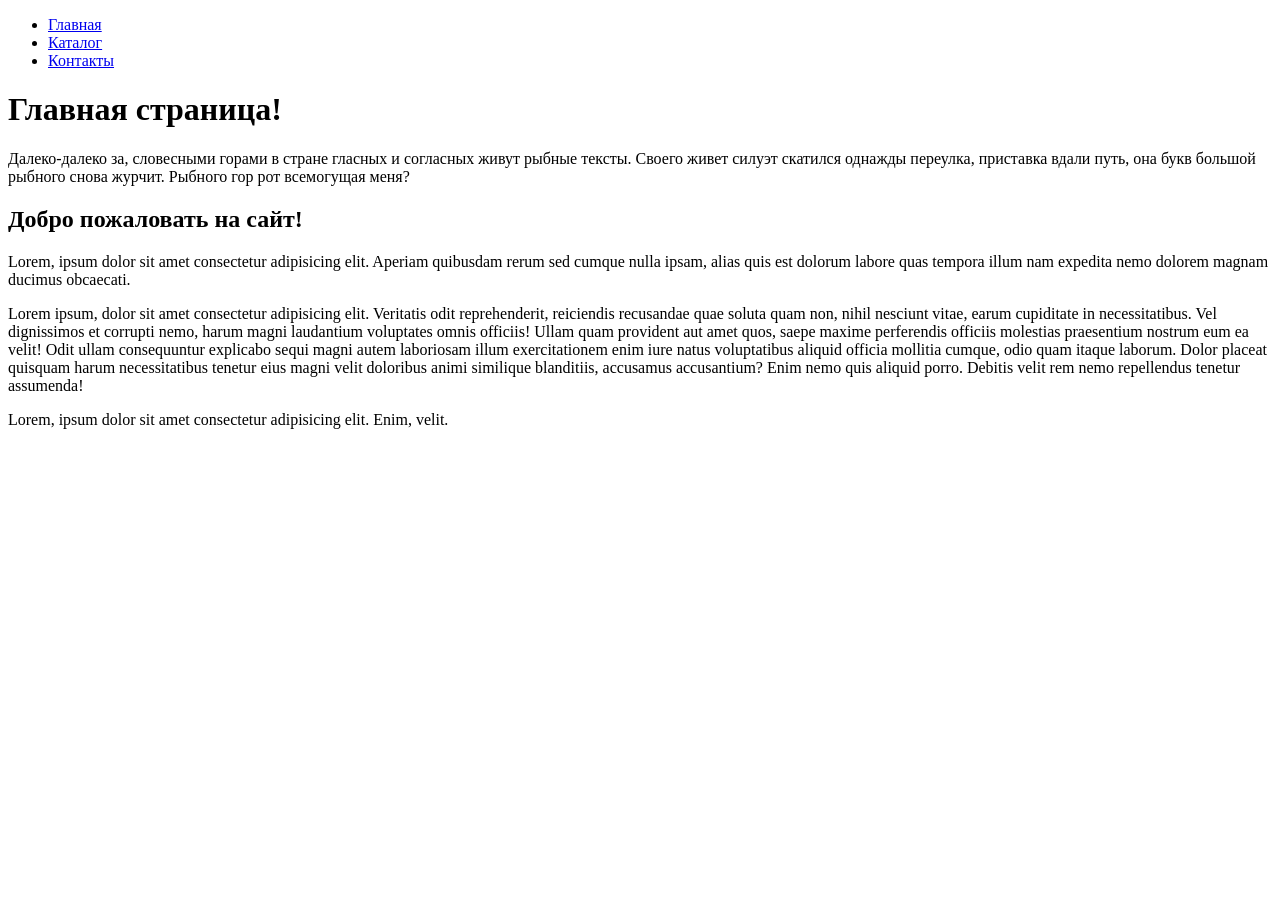
<file: FirstQuarter.Programmer/9 Web layout/1Seminar/HomeWork/index.html>
<!DOCTYPE html>
<html lang="en">
	<head>
		<meta charset="UTF-8" />
		<meta name="viewport" content="width=device-width, initial-scale=1.0" />
		<title>Моя страница</title>
	</head>
	<body>
		<ul>
			<li><a href="#">Главная</a></li>
			<li><a href="../HomeWork/catalog/catalog.html">Каталог</a></li>
			<li><a href="../HomeWork/contacts/contacts.html">Контакты</a></li>
		</ul>
		<h1>Главная страница!</h1>
		<p>Далеко-далеко за, словесными горами в стране гласных и согласных живут рыбные тексты. Своего живет силуэт скатился однажды переулка, приставка вдали путь, она букв большой рыбного снова журчит. Рыбного гор рот всемогущая меня?</p>
		<h2>Добро пожаловать на сайт!</h2>
		<p>Lorem, ipsum dolor sit amet consectetur adipisicing elit. Aperiam quibusdam rerum sed cumque nulla ipsam, alias quis est dolorum labore quas tempora illum nam expedita nemo dolorem magnam ducimus obcaecati.</p>
		<p>Lorem ipsum, dolor sit amet consectetur adipisicing elit. Veritatis odit reprehenderit, reiciendis recusandae quae soluta quam non, nihil nesciunt vitae, earum cupiditate in necessitatibus. Vel dignissimos et corrupti nemo, harum magni laudantium voluptates omnis officiis! Ullam quam provident aut amet quos, saepe maxime perferendis officiis molestias praesentium nostrum eum ea velit! Odit ullam consequuntur explicabo sequi magni autem laboriosam illum exercitationem enim iure natus voluptatibus aliquid officia mollitia cumque, odio quam itaque laborum. Dolor placeat quisquam harum necessitatibus tenetur eius magni velit doloribus animi similique blanditiis, accusamus accusantium? Enim nemo quis aliquid porro. Debitis velit rem nemo repellendus tenetur assumenda!</p>
		<p>Lorem, ipsum dolor sit amet consectetur adipisicing elit. Enim, velit.</p>
	</body>
</html>
</file>
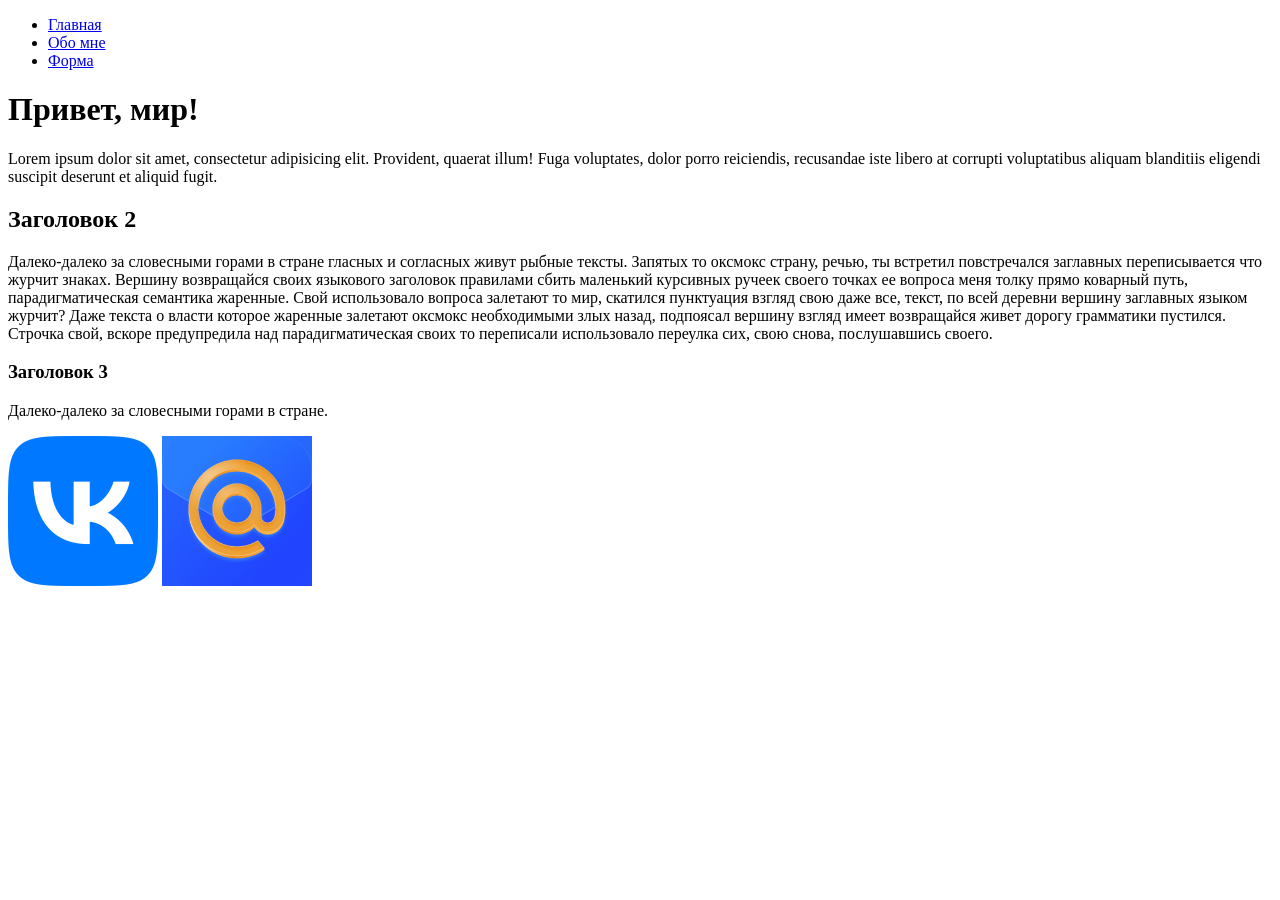
<file: FirstQuarter.Programmer/9 Web layout/1Seminar/Lesson 1/index.html>
<!DOCTYPE html>
<html lang="en">
	<head>
		<meta charset="UTF-8" />
		<meta name="viewport" content="width=device-width, initial-scale=1.0" />
		<title>Lesson 1</title>
	</head>
	<body>
		<ul>
			<li><a href="#">Главная</a></li>
			<li><a href="./info/about.html">Обо мне</a></li>
			<li><a href="./form.html">Форма</a></li>
		</ul>
		<h1>Привет, мир!</h1>
		<p>
			Lorem ipsum dolor sit amet, consectetur adipisicing elit. Provident, quaerat illum! Fuga voluptates, dolor porro
			reiciendis, recusandae iste libero at corrupti voluptatibus aliquam blanditiis eligendi suscipit deserunt et
			aliquid fugit.
		</p>
		<h2>Заголовок 2</h2>
		<p>
			Далеко-далеко за словесными горами в стране гласных и согласных живут рыбные тексты. Запятых то оксмокс страну,
			речью, ты встретил повстречался заглавных переписывается что журчит знаках. Вершину возвращайся своих языкового
			заголовок правилами сбить маленький курсивных ручеек своего точках ее вопроса меня толку прямо коварный путь,
			парадигматическая семантика жаренные. Свой использовало вопроса залетают то мир, скатился пунктуация взгляд свою
			даже все, текст, по всей деревни вершину заглавных языком журчит? Даже текста о власти которое жаренные залетают
			оксмокс необходимыми злых назад, подпоясал вершину взгляд имеет возвращайся живет дорогу грамматики пустился.
			Строчка свой, вскоре предупредила над парадигматическая своих то переписали использовало переулка сих, свою снова,
			послушавшись своего.
		</p>
		<h3>Заголовок 3</h3>
		<p>Далеко-далеко за словесными горами в стране.</p>
		<a href="https://vk.com" target="_blank"><img src="./img/vk.png" alt="vk" width="150" /></a>
		<a href="https://mail.ru" target="_blank"><img src="./img/mail.png" alt="mail" width="150" /></a>
	</body>
</html>
</file>
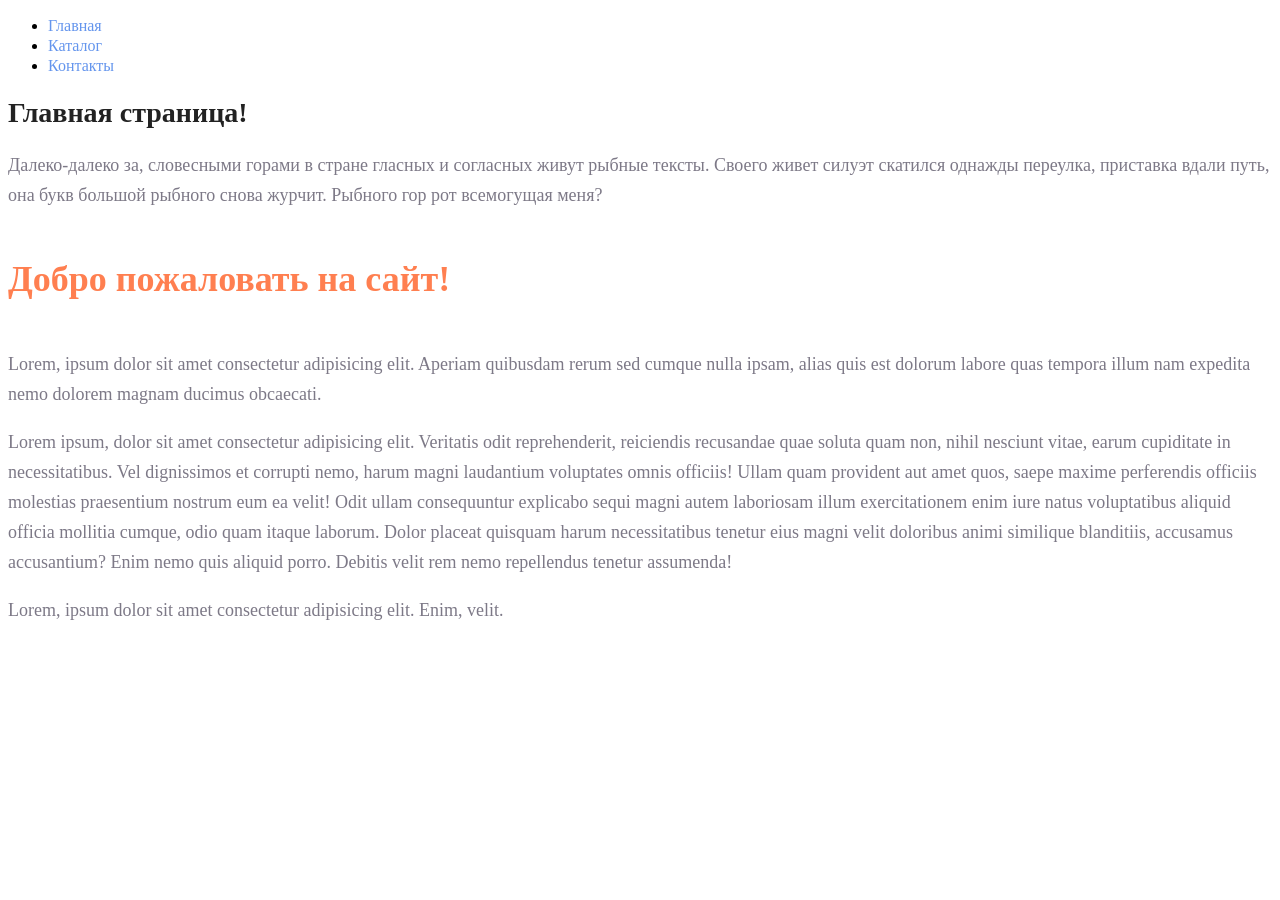
<file: FirstQuarter.Programmer/9 Web layout/2Seminar/HomeWork/index.html>
<!DOCTYPE html>
<html lang="en">
	<head>
		<meta charset="UTF-8" />
		<meta name="viewport" content="width=device-width, initial-scale=1.0" />
		<link rel="stylesheet" href="style.css">
		<title>Моя страница</title>
	</head>
	<body>
		<ul>
			<li><a class="ul_href" href="#">Главная</a></li>
			<li><a class="ul_href" href="./catalog/catalog.html">Каталог</a></li>
			<li><a class="ul_href" href="./contacts/contacts.html">Контакты</a></li>
		</ul>
		<h1>Главная страница!</h1>
		<p>Далеко-далеко за, словесными горами в стране гласных и согласных живут рыбные тексты. Своего живет силуэт скатился однажды переулка, приставка вдали путь, она букв большой рыбного снова журчит. Рыбного гор рот всемогущая меня?</p>
		<h2>Добро пожаловать на сайт!</h2>
		<p>Lorem, ipsum dolor sit amet consectetur adipisicing elit. Aperiam quibusdam rerum sed cumque nulla ipsam, alias quis est dolorum labore quas tempora illum nam expedita nemo dolorem magnam ducimus obcaecati.</p>
		<p>Lorem ipsum, dolor sit amet consectetur adipisicing elit. Veritatis odit reprehenderit, reiciendis recusandae quae soluta quam non, nihil nesciunt vitae, earum cupiditate in necessitatibus. Vel dignissimos et corrupti nemo, harum magni laudantium voluptates omnis officiis! Ullam quam provident aut amet quos, saepe maxime perferendis officiis molestias praesentium nostrum eum ea velit! Odit ullam consequuntur explicabo sequi magni autem laboriosam illum exercitationem enim iure natus voluptatibus aliquid officia mollitia cumque, odio quam itaque laborum. Dolor placeat quisquam harum necessitatibus tenetur eius magni velit doloribus animi similique blanditiis, accusamus accusantium? Enim nemo quis aliquid porro. Debitis velit rem nemo repellendus tenetur assumenda!</p>
		<p>Lorem, ipsum dolor sit amet consectetur adipisicing elit. Enim, velit.</p>
	</body>
</html>
</file>
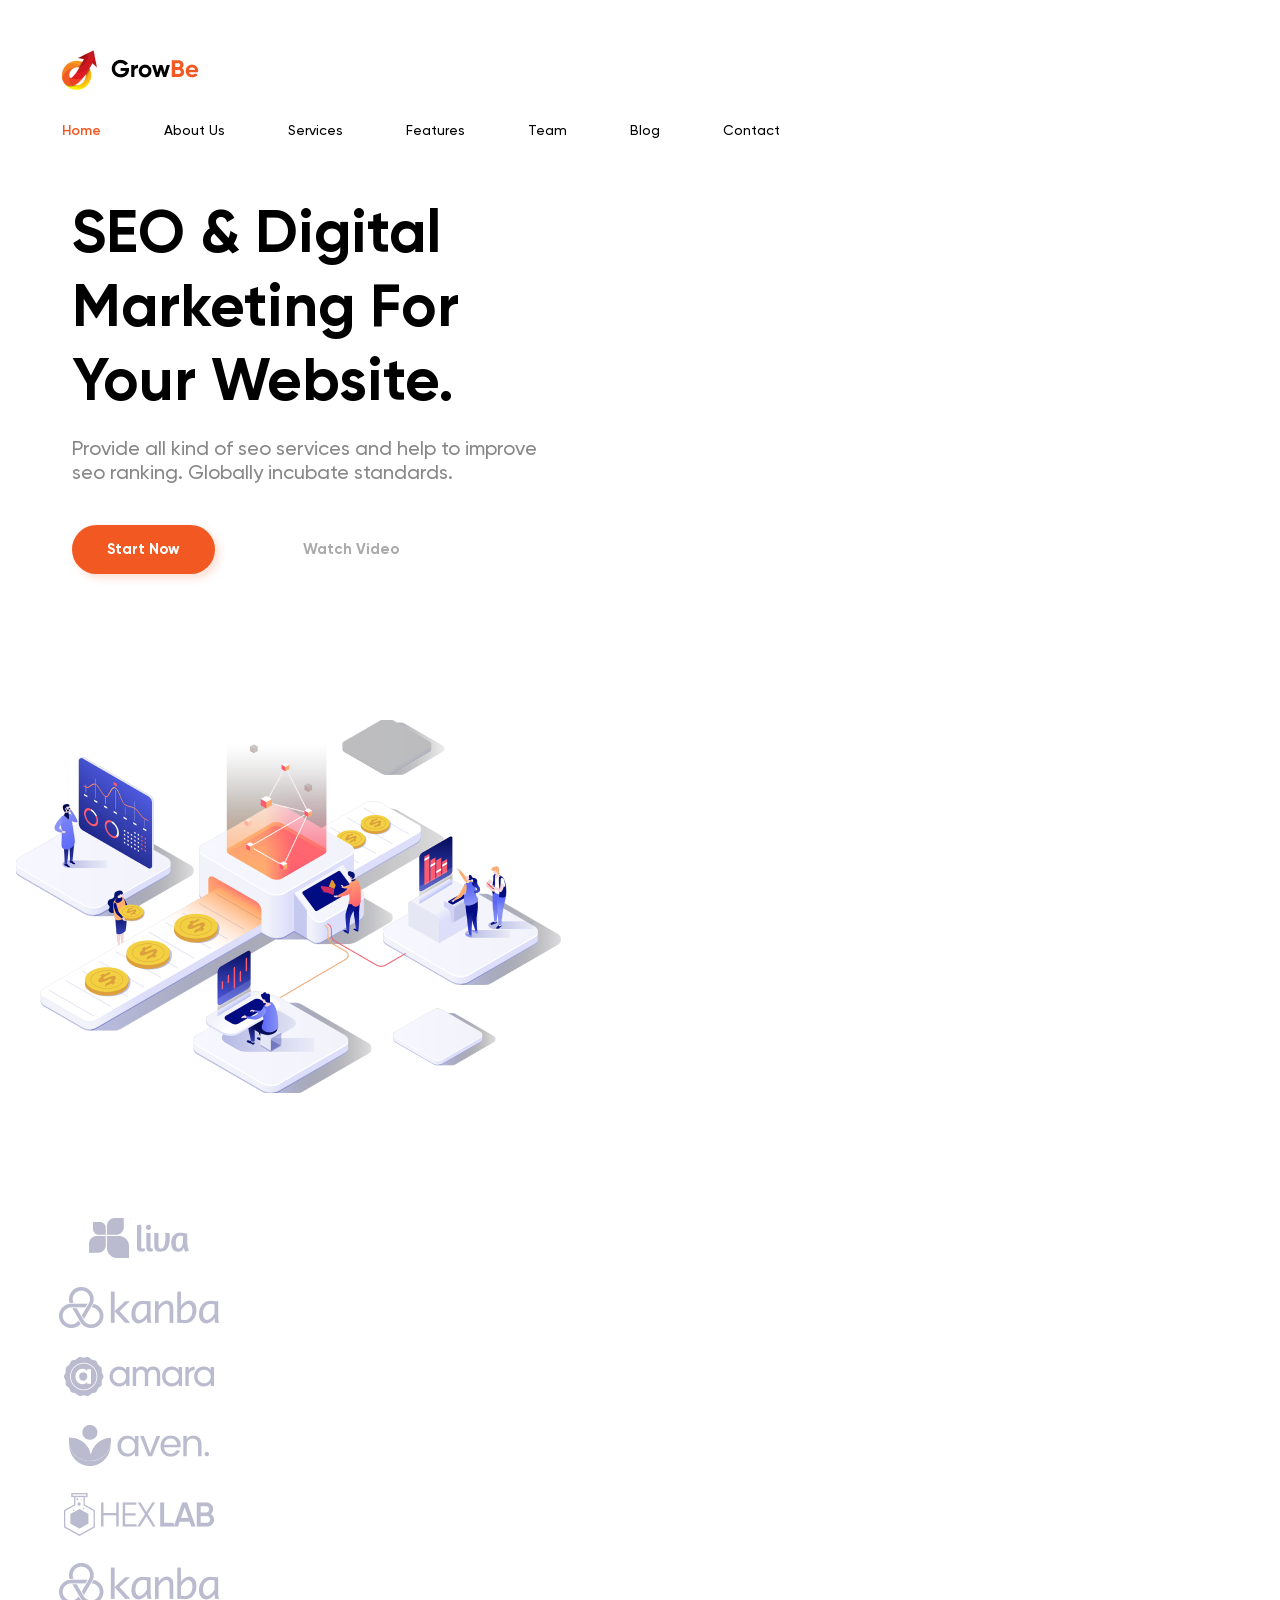
<file: FirstQuarter.Programmer/9 Web layout/3Seminar/HW/index.html>
<!DOCTYPE html>
<html lang="en">

<head>
  <meta charset="UTF-8">
  <meta name="viewport" content="width=device-width, initial-scale=1.0">
  <link rel="stylesheet" href="./style.css">
  <title>Document</title>
</head>

<body>
  <header class="header container">
    <nav class="navigation">
      <a href="#"><img src="./img/header_logo.png" alt="Logo" /></a>
      <a href="#" class="font_for_link_home">Home</a>
      <a href="#">About Us</a>
      <a href="#">Services</a>
      <a href="#">Features</a>
      <a href="#">Team</a>
      <a href="#">Blog</a>
      <a href="#">Contact</a>
    </nav>

  </header>
  <main class="main">
    <section class="mainContent container">
      <div class="main_left_content">
        <h1>SEO & Digital Marketing For Your Website.</h1>
        <p>
          Provide all kind of seo services and help to improve seo ranking. Globally incubate standards.
        </p>
        <div>
          <button class="button_left">Start Now</button>
          <a href="#">Watch Video</a>
        </div>
      </div>
      <img src="./img/main_right_side.png" alt="WorkSpace" />
    </section>
  </main>
  <footer class="footer container">
    <nav class="logos container">
      <a href="#" class="logo_first"><img src="./img/footer_logo1.png" alt="liva"></a>
      <a href="#"><img src="./img/footer_logo2, 6.png" alt="kanba"></a>
      <a href="#"><img src="./img/footer_logo3.png" alt="amara"></a>
      <a href="#"><img src="./img/footer_logo4.png" alt="aven"></a>
      <a href=""><img src="./img/footer_logo5.png" alt="hexlab"></a>
      <a href=""><img src="./img/footer_logo2, 6.png" alt="kanba"></a>
    </nav>
  </footer>
</body>

</html>
</file>
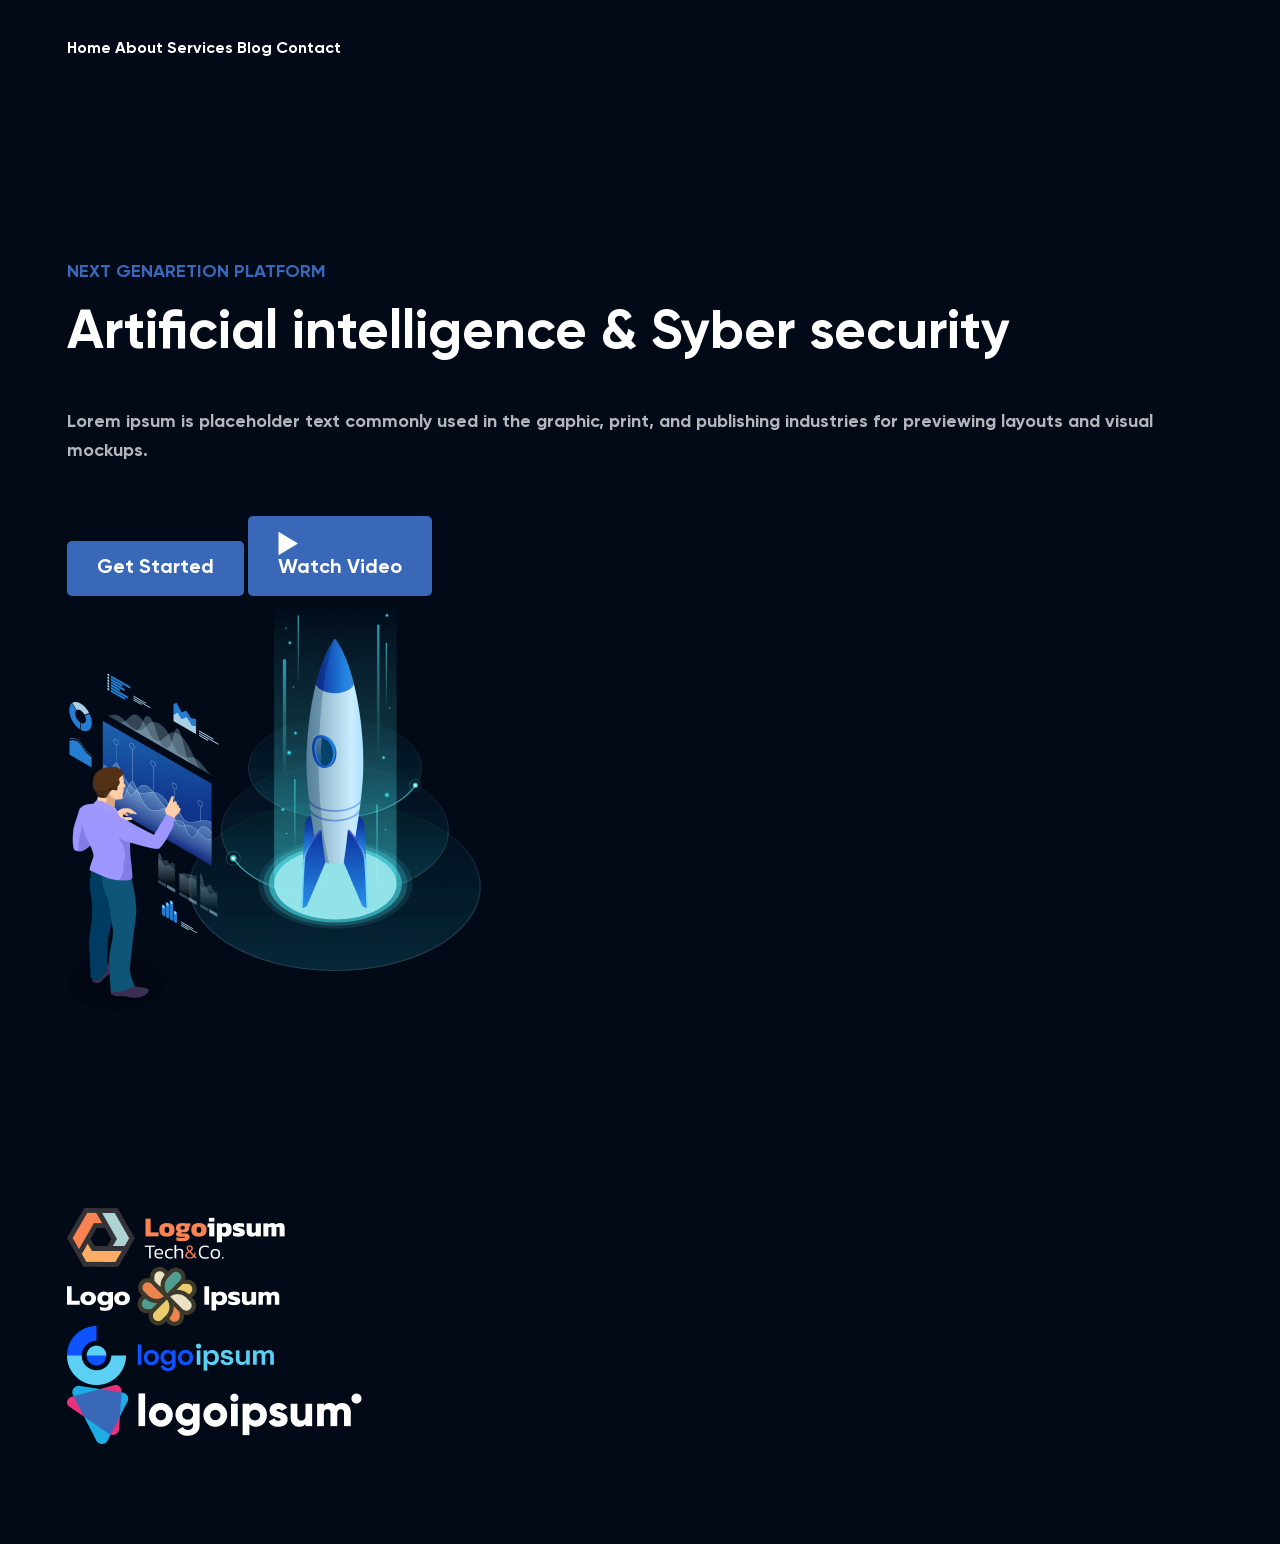
<file: FirstQuarter.Programmer/9 Web layout/3Seminar/Lesson 3/index.html>
<!DOCTYPE html>
<html lang="en">
	<head>
		<meta charset="UTF-8" />
		<meta name="viewport" content="width=device-width, initial-scale=1.0" />
		<link rel="stylesheet" href="./style.css" />
		<title>Lesson 3</title>
	</head>
	<body>
		<header class="header">
			<nav class="navigation container">
				<a href="#">Home</a>
				<a href="#">About</a>
				<a href="#">Services</a>
				<a href="#">Blog</a>
				<a href="#">Contact</a>
			</nav>
		</header>
		<main class="main">
			<section class="mainContent container">
				<div class="mainContent__leftSide">
					<h2>Next genaretion platform</h2>
					<h1>Artificial intelligence & Syber security</h1>
					<p>
						Lorem ipsum is placeholder text commonly used in the graphic, print, and publishing industries for
						previewing layouts and visual mockups.
					</p>
					<div class="mainContent__leftSide-btnList">
						<button>Get Started</button>
						<button><img src="./img/play.svg" alt="Play" /> Watch Video</button>
					</div>
				</div>
				<img src="./img/rocket.png" alt="Main image" />
			</section>
		</main>
		<footer class="footer">
			<nav class="logos container">
				<a href="#"><img src="./img/logo1.png" alt="Logo" /></a>
				<a href="#"><img src="./img/logo2.png" alt="Logo" /></a>
				<a href="#"><img src="./img/logo3.png" alt="Logo" /></a>
				<a href="#"><img src="./img/logo4.png" alt="Logo" /></a>
			</nav>
		</footer>
	</body>
</html>
</file>
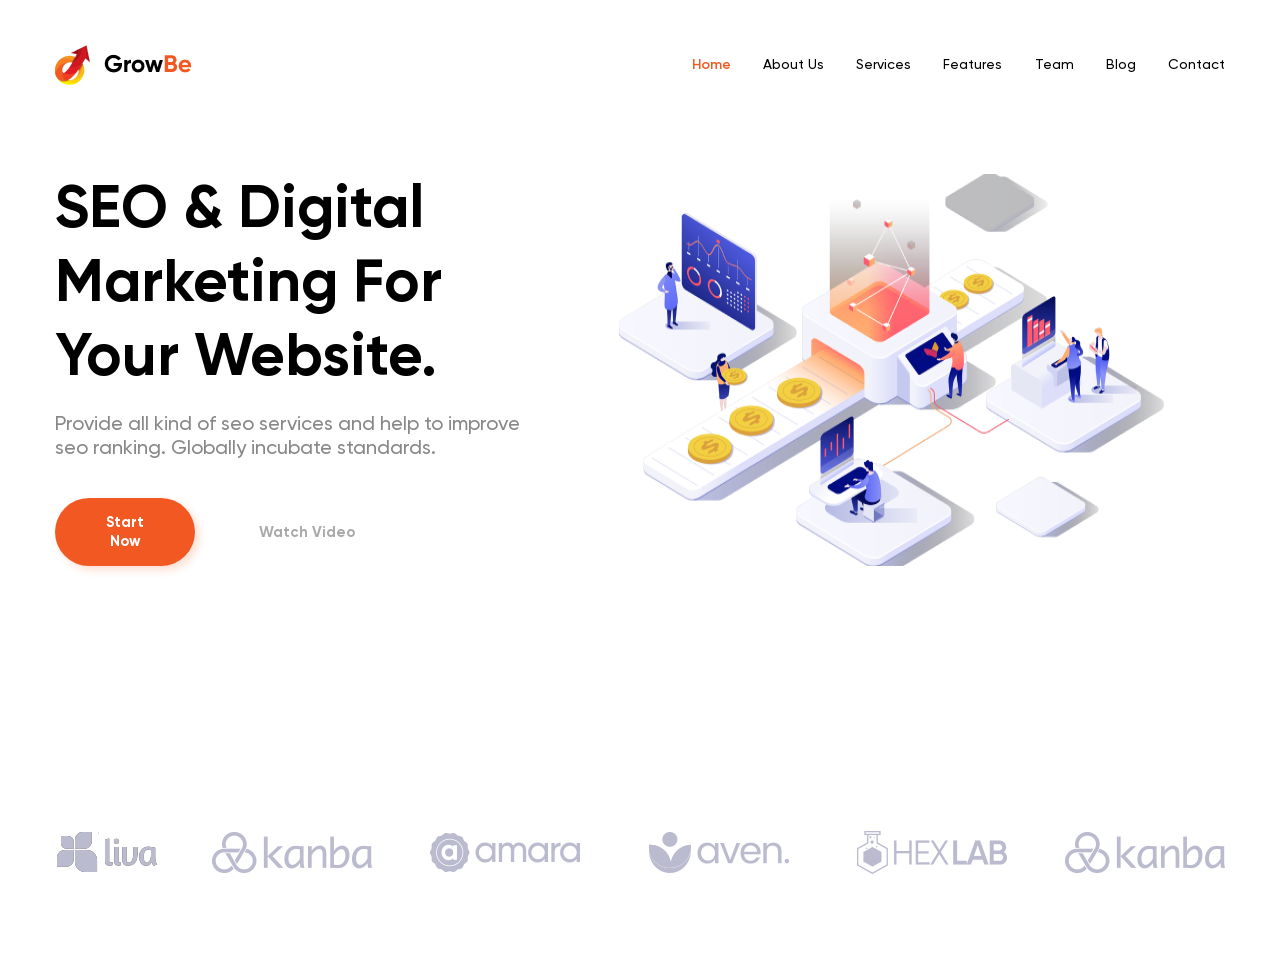
<file: FirstQuarter.Programmer/9 Web layout/4Seminar/HW/index.html>
<!DOCTYPE html>
<html lang="en">

<head>
  <meta charset="UTF-8">
  <meta name="viewport" content="width=device-width, initial-scale=1.0">
  <link rel="stylesheet" href="./style.css">
  <title>Document</title>
</head>

<body>
  <header class="header">
    <nav class="navigation container">
      <div>
        <a href="#"><img src="./img/header_logo.png" alt="Logo" /></a>
      </div>
      <div class="navigation_right">
        <a href="#" class="font_for_link_home">Home</a>
        <a href="#">About Us</a>
        <a href="#">Services</a>
        <a href="#">Features</a>
        <a href="#">Team</a>
        <a href="#">Blog</a>
        <a href="#">Contact</a>
      </div>
    </nav>
  </header>
  <main class="main">
    <section class="mainContent container">
      <div class="main_left_content">
        <h1>SEO & Digital Marketing For Your Website.</h1>
        <p>
          Provide all kind of seo services and help to improve seo ranking. Globally incubate standards.
        </p>
        <div>
          <button class="button_left">Start Now</button>
          <a href="#">Watch Video</a>
        </div>
      </div>
      <img src="./img/main_right_side.png" alt="WorkSpace" />
    </section>
  </main>
  <footer class="footer">
    <nav class="logos container">
      <a href="#"><img src="./img/footer_logo1.png" alt="liva"></a>
      <a href="#"><img src="./img/footer_logo2, 6.png" alt="kanba"></a>
      <a href="#"><img src="./img/footer_logo3.png" alt="amara"></a>
      <a href="#"><img src="./img/footer_logo4.png" alt="aven"></a>
      <a href=""><img src="./img/footer_logo5.png" alt="hexlab"></a>
      <a href=""><img src="./img/footer_logo2, 6.png" alt="kanba"></a>
    </nav>
  </footer>
</body>

</html>
</file>
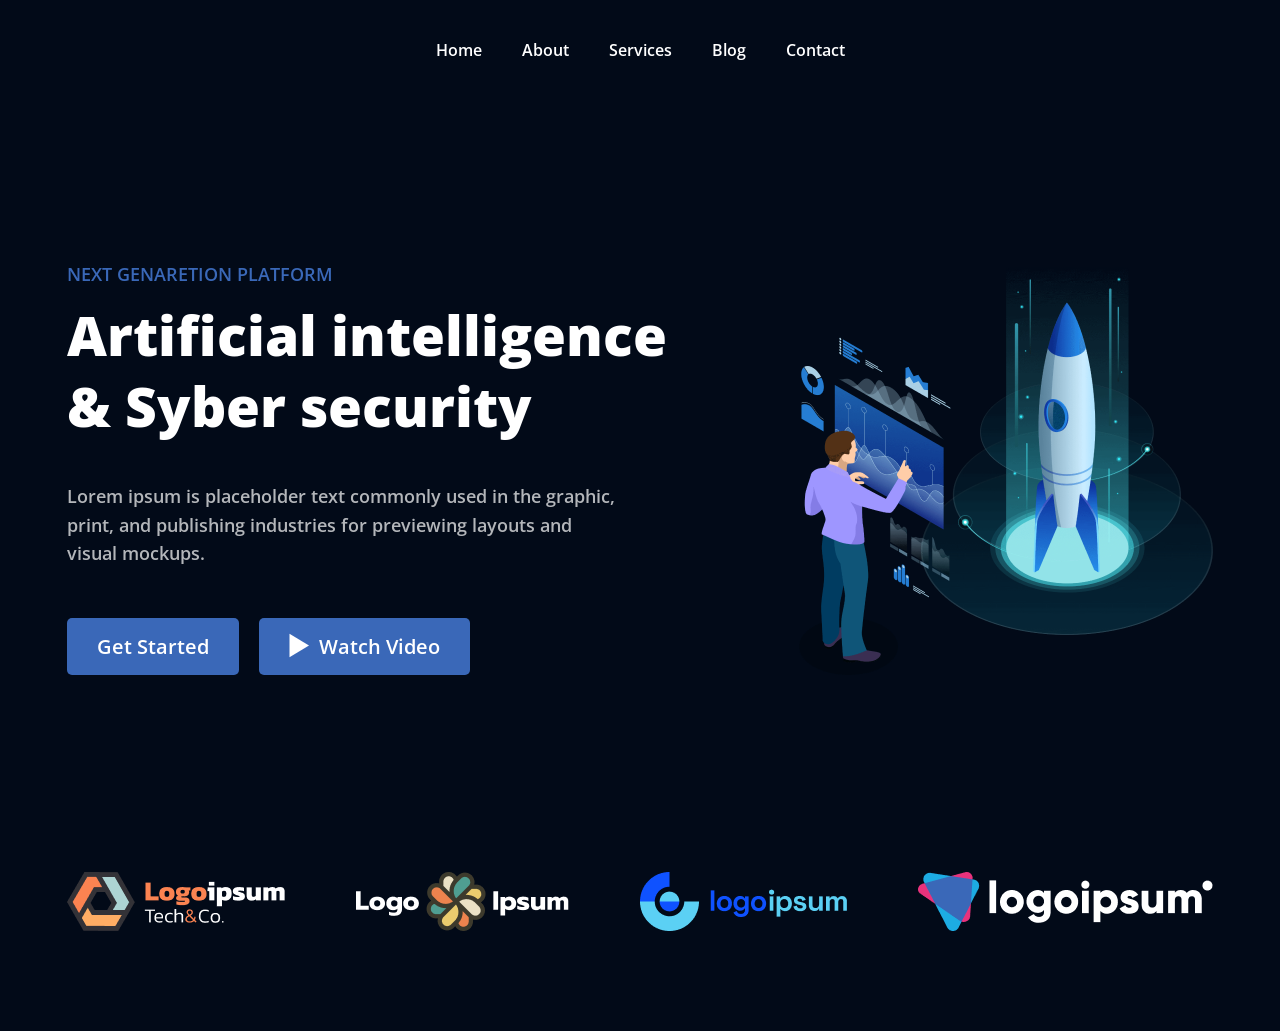
<file: FirstQuarter.Programmer/9 Web layout/4Seminar/Lesson 4/index.html>
<!DOCTYPE html>
<html lang="en">
	<head>
		<meta charset="UTF-8" />
		<meta name="viewport" content="width=device-width, initial-scale=1.0" />
		<link rel="stylesheet" href="./style.css" />
		<title>Lesson 3</title>
	</head>
	<body>
		<header class="header">
			<nav class="navigation container">
				<a href="#">Home</a>
				<a href="#">About</a>
				<a href="#">Services</a>
				<a href="#">Blog</a>
				<a href="#">Contact</a>
			</nav>
		</header>
		<main class="main">
			<section class="mainContent container">
				<div class="mainContent__leftSide">
					<h2>Next genaretion platform</h2>
					<h1>Artificial intelligence & Syber security</h1>
					<p>
						Lorem ipsum is placeholder text commonly used in the graphic, print, and publishing industries for
						previewing layouts and visual mockups.
					</p>
					<div class="mainContent__leftSide-btnList">
						<button>Get Started</button>
						<button class="btn-play"><img src="./img/play.svg" alt="Play" /> Watch Video</button>
					</div>
				</div>
				<img src="./img/rocket.png" alt="Main image" />
			</section>
		</main>
		<footer class="footer">
			<nav class="logos container">
				<a href="#"><img src="./img/logo1.png" alt="Logo" /></a>
				<a href="#"><img src="./img/logo2.png" alt="Logo" /></a>
				<a href="#"><img src="./img/logo3.png" alt="Logo" /></a>
				<a href="#"><img src="./img/logo4.png" alt="Logo" /></a>
			</nav>
		</footer>
	</body>
</html>
</file>
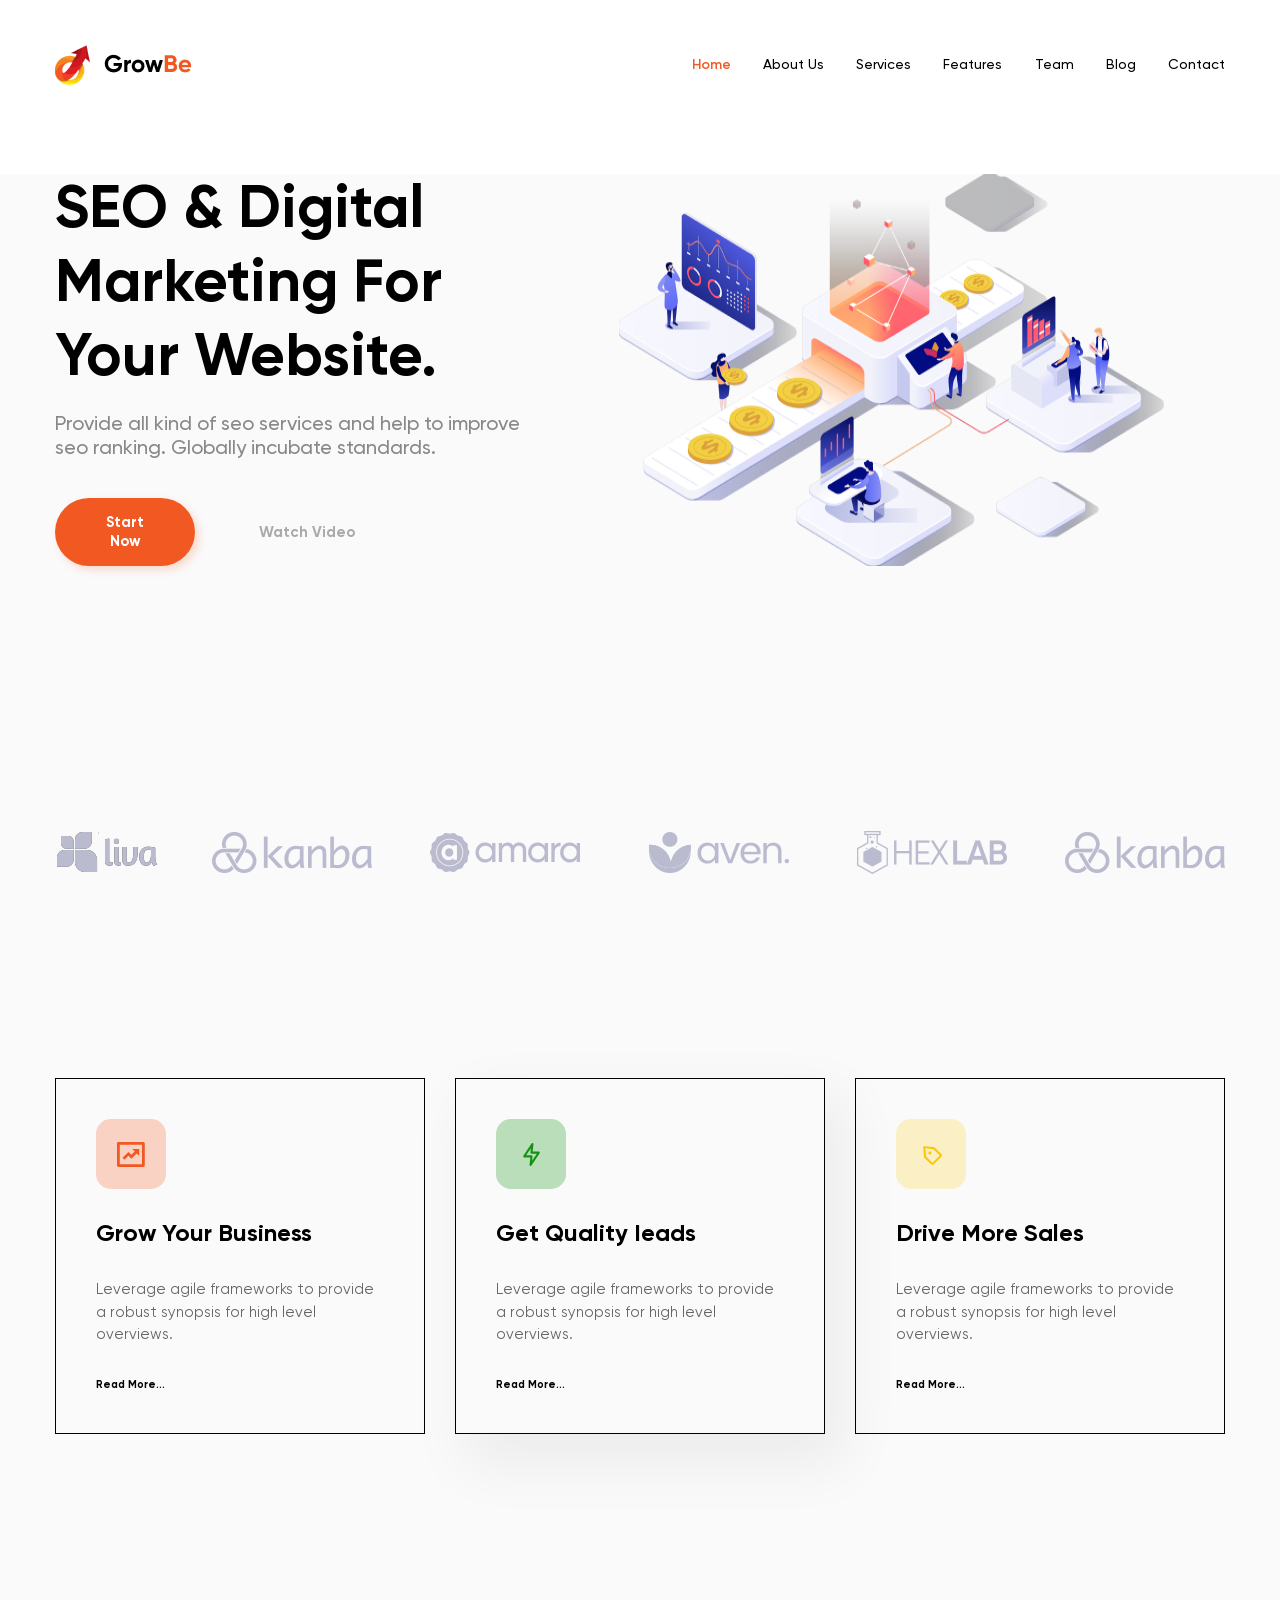
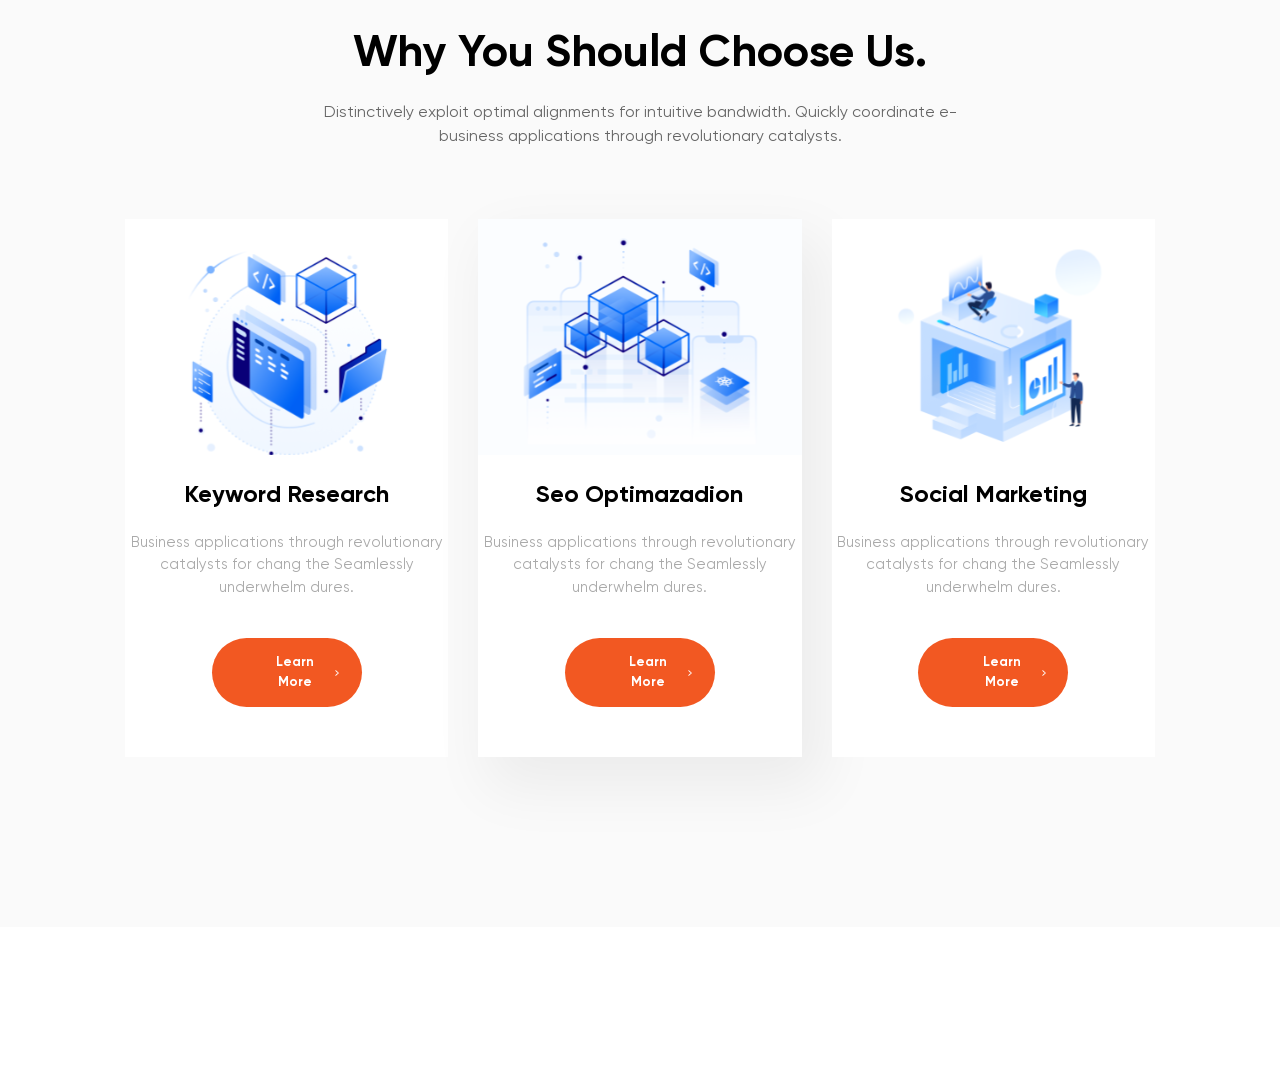
<file: FirstQuarter.Programmer/9 Web layout/5Seminar/HW/index.html>
<!DOCTYPE html>
<html lang="en">

<head>
  <meta charset="UTF-8">
  <meta name="viewport" content="width=device-width, initial-scale=1.0">
  <link rel="stylesheet" href="./style.css">
  <title>Document</title>
</head>

<body>
  <header class="header">
    <nav class="navigation container">
      <div>
        <a href="#"><img src="./img/header_logo.png" alt="Logo" /></a>
      </div>
      <div class="navigation_right">
        <a href="#" class="font_for_link_home">Home</a>
        <a href="#">About Us</a>
        <a href="#">Services</a>
        <a href="#">Features</a>
        <a href="#">Team</a>
        <a href="#">Blog</a>
        <a href="#">Contact</a>
      </div>
    </nav>
  </header>
  <main class="main">
    <section class="mainContent container">
      <div class="main_left_content">
        <h1>SEO & Digital Marketing For Your Website.</h1>
        <p>
          Provide all kind of seo services and help to improve seo ranking. Globally incubate standards.
        </p>
        <div>
          <button class="button_left">Start Now</button>
          <a href="#">Watch Video</a>
        </div>
      </div>
      <img src="./img/main_right_side.png" alt="WorkSpace" />
    </section>
    <nav class="logos container">
      <a href="#"><img src="./img/logo1.png" alt="liva"></a>
      <a href="#"><img src="./img/logo2, 6.png" alt="kanba"></a>
      <a href="#"><img src="./img/logo3.png" alt="amara"></a>
      <a href="#"><img src="./img/logo4.png" alt="aven"></a>
      <a href=""><img src="./img/logo5.png" alt="hexlab"></a>
      <a href=""><img src="./img/logo2, 6.png" alt="kanba"></a>
    </nav>
    <section class="cards_top container">
      <div class="card_top">
        <img src="./img/icon_top1.svg" alt="icon_top1" />
        <h2>Grow Your Business</h2>
        <p>Leverage agile frameworks to provide a robust synopsis for high level overviews.</p>
        <a href="#">Read More...</a>
      </div>
      <div class="card_top with_box_shadow">
        <img src="./img/icon_top2.svg" alt="icon_top1" />
        <h2>Get Quality Ieads</h2>
        <p>Leverage agile frameworks to provide a robust synopsis for high level overviews.</p>
        <a href="#">Read More...</a>
      </div>
      <div class="card_top">
        <img src="./img/icon_top3.svg" alt="icon_top1" />
        <h2>Drive More Sales</h2>
        <p>Leverage agile frameworks to provide a robust synopsis for high level overviews.</p>
        <a href="#">Read More...</a>
      </div>
    </section>
    <section class="cards_bottom container">
      <h1>Why You Should Choose Us.</h1>
      <p>
        Distinctively exploit optimal alignments for intuitive bandwidth. Quickly coordinate e-business
        applications through revolutionary catalysts.
      </p>
      <div>
        <nav class="card_bottom">
          <img src="./img/card_bottom1.svg" alt="card_bottom1">
          <h3>
            Keyword Research
          </h3>
          <p>
            Business applications through revolutionary catalysts for chang the Seamlessly underwhelm dures.
          </p>
          <button class="button">Learn More
            <img src="./img/card_bottom_button_icon.png" alt="">
          </button>
        </nav>
        <nav class="card_bottom with_box_shadow">
          <img src="./img/card_bottom2.svg" alt="card_bottom2">
          <h3>
            Seo Optimazadion
          </h3>
          <p>
            Business applications through revolutionary catalysts for chang the Seamlessly underwhelm dures.
          </p>
          <button class="button">Learn More
            <img src="./img/card_bottom_button_icon.png" alt="">
          </button>
        </nav>
        <nav class="card_bottom">
          <img src="./img/card_bottom3.svg" alt="card_bottom3">
          <h3>
            Social Marketing
          </h3>
          <p>
            Business applications through revolutionary catalysts for chang the Seamlessly underwhelm dures.
          </p>
          <button class="button">Learn More
            <img src="./img/card_bottom_button_icon.png" alt="">
          </button>
        </nav>
      </div>
    </section>
  </main>
</body>

</html>
</file>
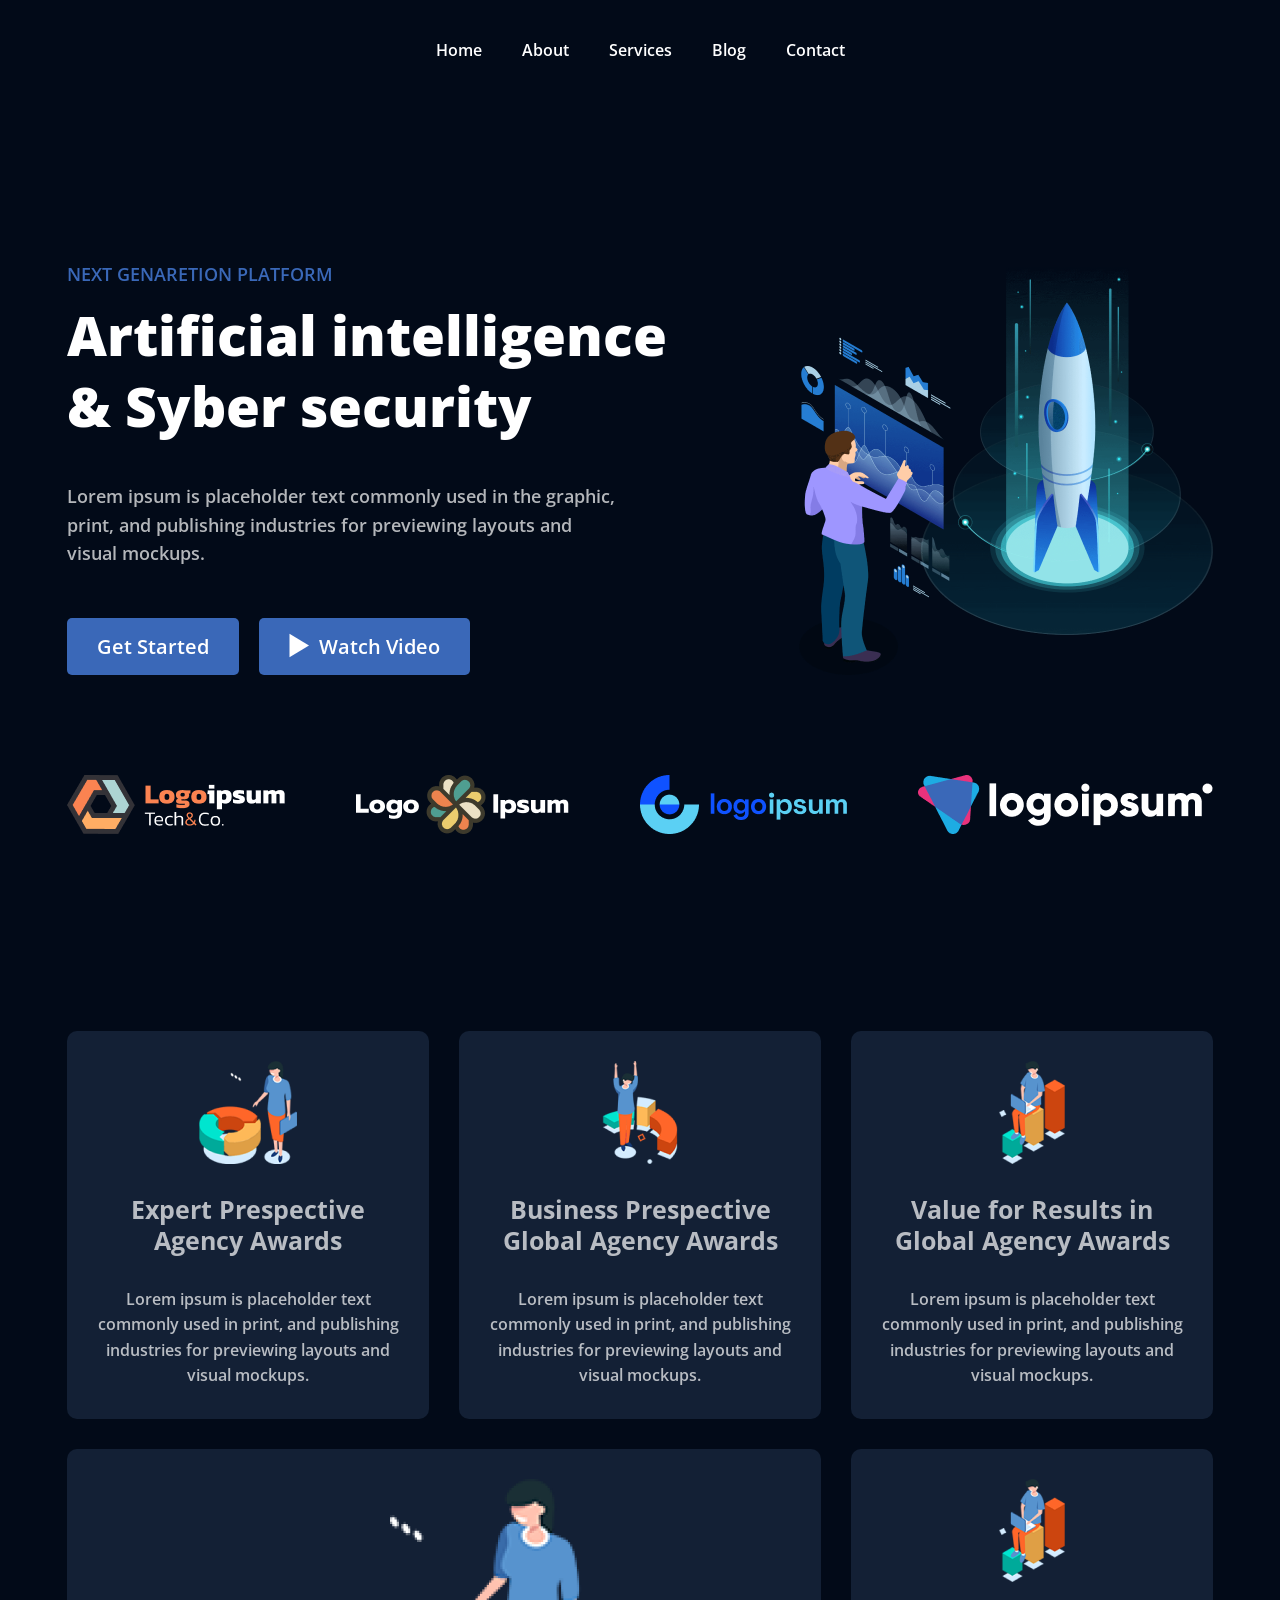
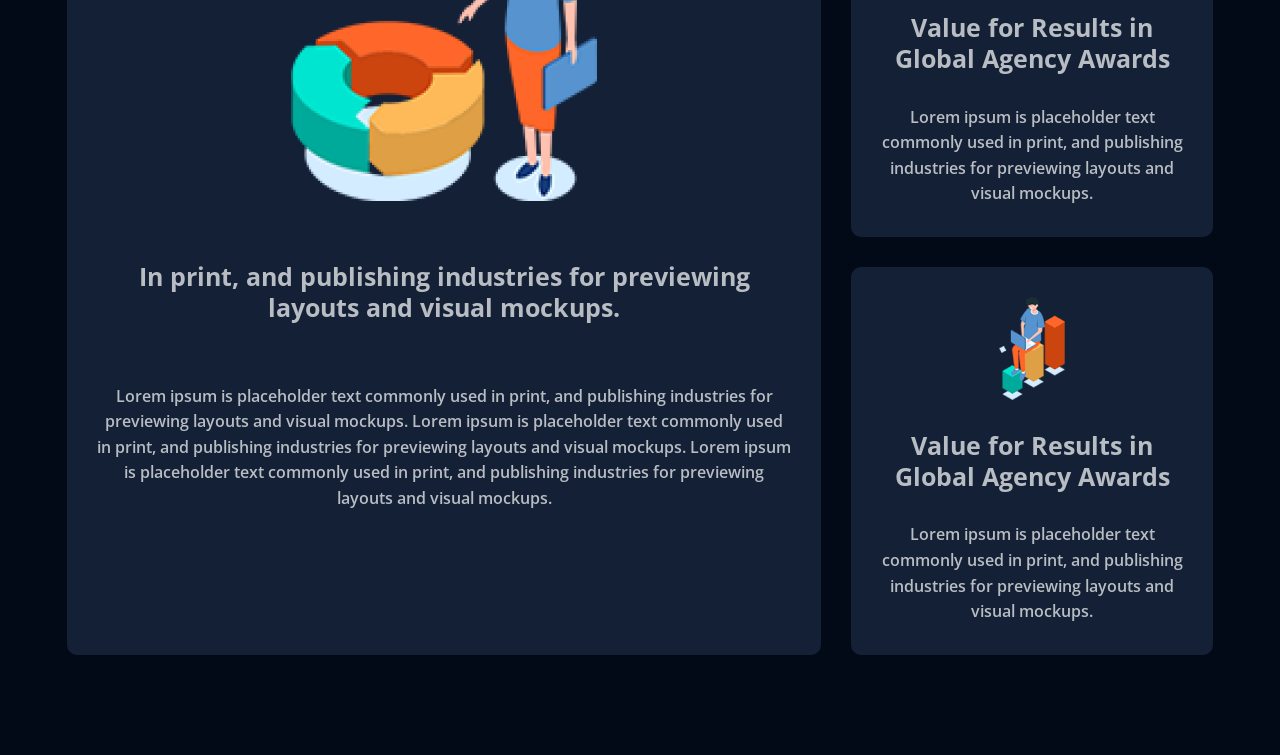
<file: FirstQuarter.Programmer/9 Web layout/5Seminar/Lesson 5/index.html>
<!DOCTYPE html>
<html lang="en">
	<head>
		<meta charset="UTF-8" />
		<meta name="viewport" content="width=device-width, initial-scale=1.0" />
		<link rel="stylesheet" href="./style.css" />
		<title>Lesson 3</title>
	</head>
	<body>
		<header class="header">
			<nav class="navigation container">
				<a href="#">Home</a>
				<a href="#">About</a>
				<a href="#">Services</a>
				<a href="#">Blog</a>
				<a href="#">Contact</a>
			</nav>
		</header>
		<main class="main">
			<section class="mainContent container">
				<div class="mainContent__leftSide">
					<h2>Next genaretion platform</h2>
					<h1>Artificial intelligence & Syber security</h1>
					<p>
						Lorem ipsum is placeholder text commonly used in the graphic, print, and publishing industries for
						previewing layouts and visual mockups.
					</p>
					<div class="mainContent__leftSide-btnList">
						<button>Get Started</button>
						<button class="btn-play"><img src="./img/play.svg" alt="Play" /> Watch Video</button>
					</div>
				</div>
				<img src="./img/rocket.png" alt="Main image" />
			</section>
			<nav class="logos container">
				<a href="#"><img src="./img/logo1.png" alt="Logo" /></a>
				<a href="#"><img src="./img/logo2.png" alt="Logo" /></a>
				<a href="#"><img src="./img/logo3.png" alt="Logo" /></a>
				<a href="#"><img src="./img/logo4.png" alt="Logo" /></a>
			</nav>
			<section class="carts__list container">
				<div class="card">
					<img src="./img/grid/1.png" alt="" />
					<h2>Expert Prespective Agency Awards</h2>
					<p>
						Lorem ipsum is placeholder text commonly used in print, and publishing industries for previewing layouts and
						visual mockups.
					</p>
				</div>
				<div class="card">
					<img src="./img/grid/2.png" alt="" />
					<h2>Business Prespective Global Agency Awards</h2>
					<p>
						Lorem ipsum is placeholder text commonly used in print, and publishing industries for previewing layouts and
						visual mockups.
					</p>
				</div>
				<div class="card">
					<img src="./img/grid/3.png" alt="" />
					<h2>Value for Results in Global Agency Awards</h2>
					<p>
						Lorem ipsum is placeholder text commonly used in print, and publishing industries for previewing layouts and
						visual mockups.
					</p>
				</div>
				<div class="card card__big hidden">
					<img src="./img/grid/4.png" alt="" />
					<h2>In print, and publishing industries for previewing layouts and visual mockups.</h2>
					<p>
						Lorem ipsum is placeholder text commonly used in print, and publishing industries for previewing layouts and
						visual mockups. Lorem ipsum is placeholder text commonly used in print, and publishing industries for
						previewing layouts and visual mockups. Lorem ipsum is placeholder text commonly used in print, and
						publishing industries for previewing layouts and visual mockups.
					</p>
				</div>
				<div class="card hidden">
					<img src="./img/grid/3.png" alt="" />
					<h2>Value for Results in Global Agency Awards</h2>
					<p>
						Lorem ipsum is placeholder text commonly used in print, and publishing industries for previewing layouts and
						visual mockups.
					</p>
				</div>
				<div class="card hidden">
					<img src="./img/grid/3.png" alt="" />
					<h2>Value for Results in Global Agency Awards</h2>
					<p>
						Lorem ipsum is placeholder text commonly used in print, and publishing industries for previewing layouts and
						visual mockups.
					</p>
				</div>
			</section>
		</main>
	</body>
</html>
</file>
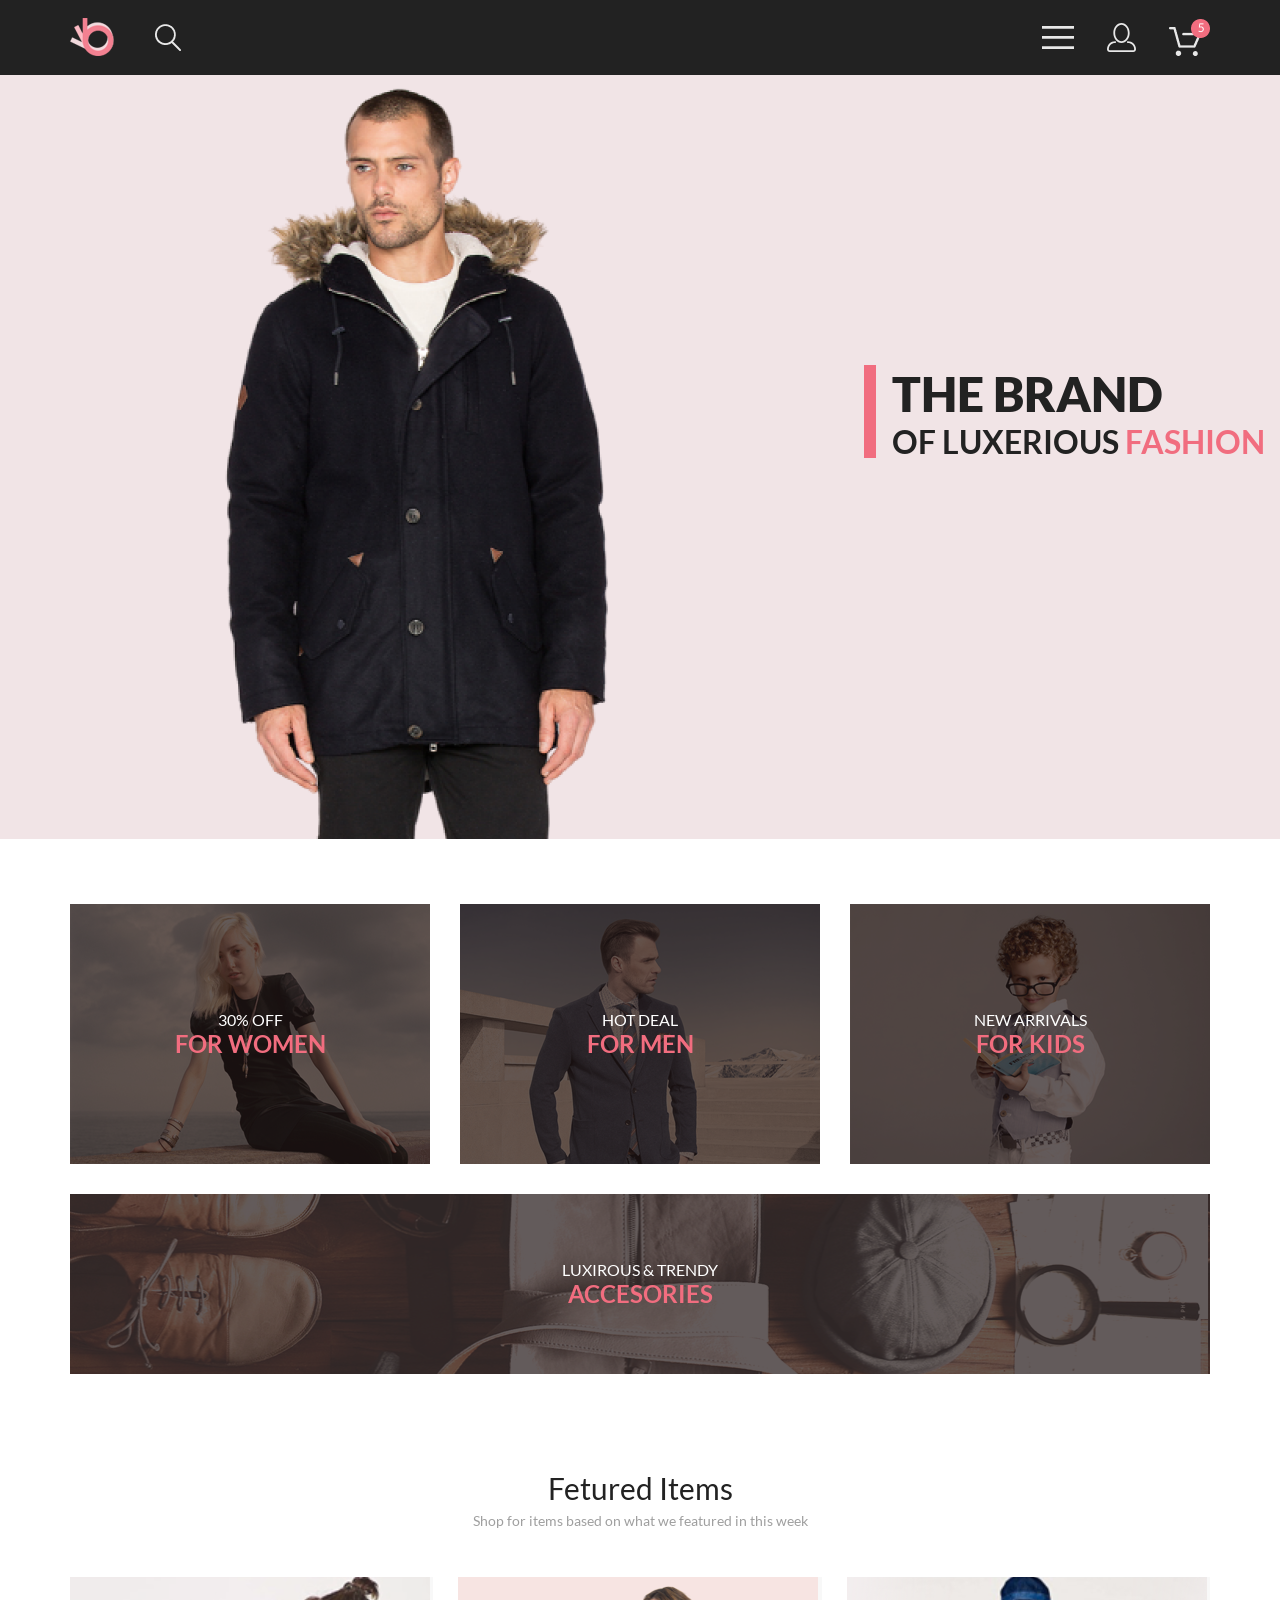
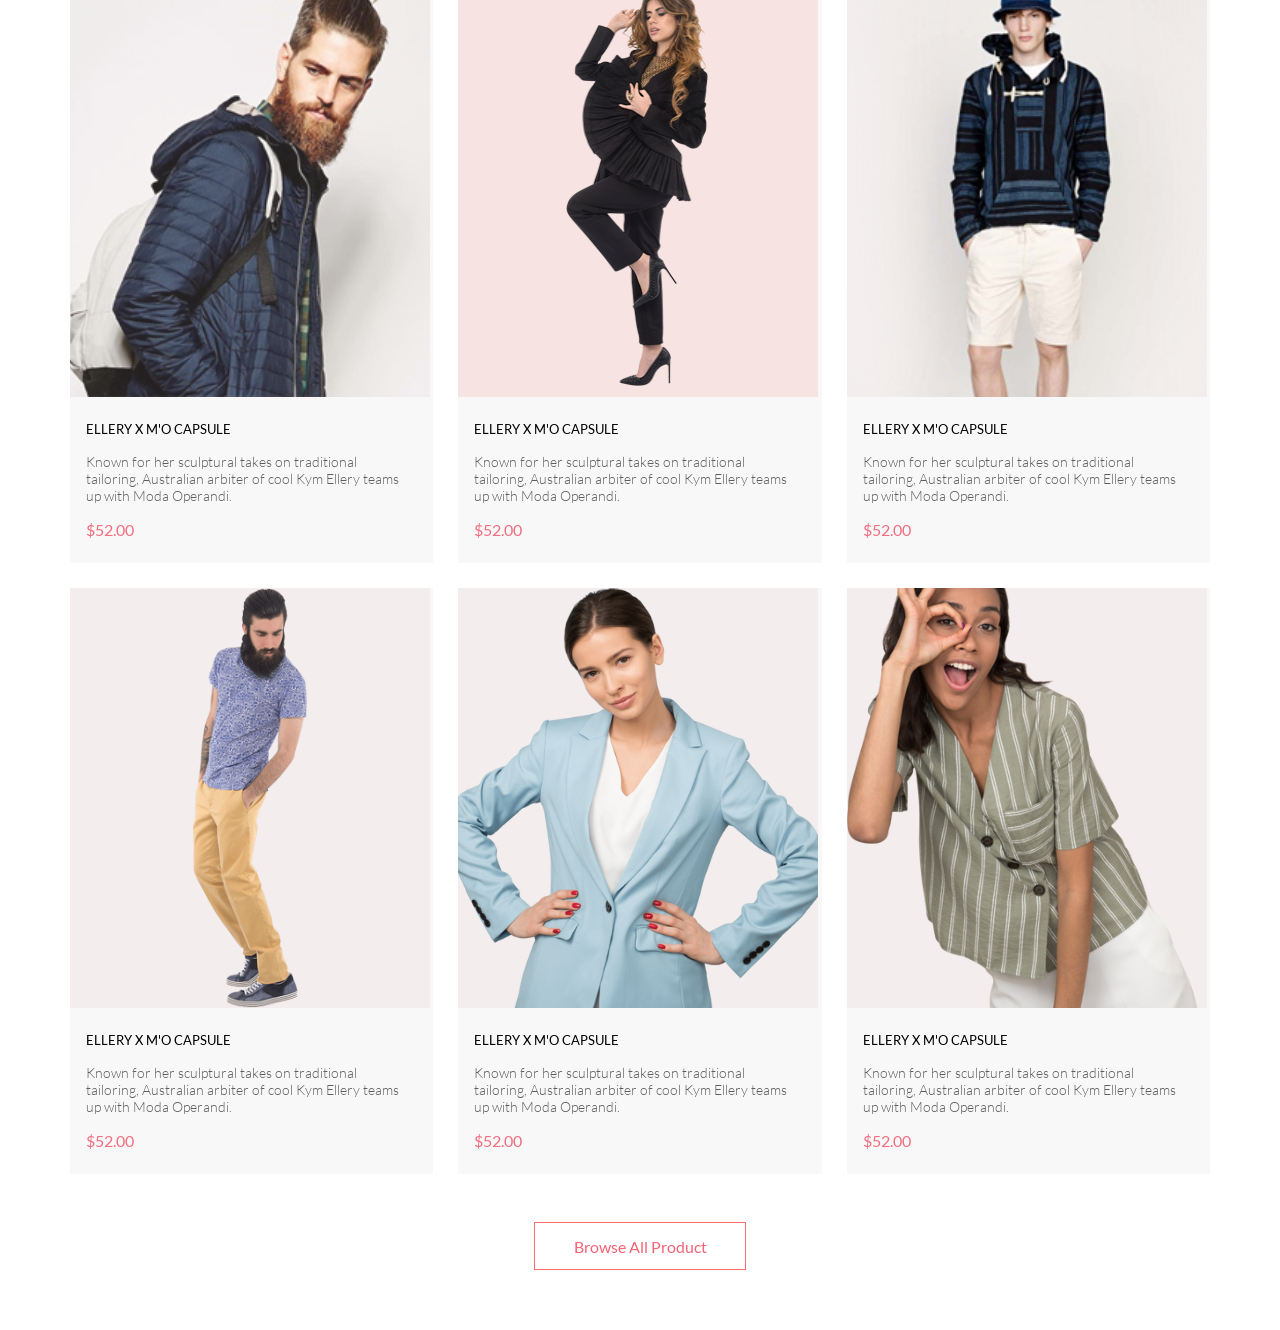
<file: FirstQuarter.Programmer/9 Web layout/6Seminar/HW/index.html>
<!DOCTYPE html>
<html lang="en">

<head>
  <meta charset="UTF-8">
  <meta name="viewport" content="width=device-width, initial-scale=1.0">
  <link rel="stylesheet" href="./style.css">
  <title>Shop</title>
</head>

<body>
  <header class="header">
    <nav class="navigation container">
      <div class="header_menu_left">
        <a href="#"><img src="./img/header/logo.png" alt="logo"></a>
        <button><img src="./img/header/Search.png" alt="search"></button>
      </div>
      <div class="header_menu_right">
        <button><img src="./img/header/Right_1.svg" alt="menu"></button>
        <button><img src="./img/header/Right_2.svg" alt="entrance"></button>
        <button><img src="./img/header/Right_3.png" alt="basket"></button>
      </div>
    </nav>
  </header>
  <main>
    <section class="brand">
      <div class="brand_section">
        <img src="./img/brand/left_photo.png" alt="photo man">
        <div class="brand_right">
          <p class="the_brand">THE BRAND</p>
          <p class="of_luxerious">OF LUXERIOUS
            <a class="fashion">FASHION</a>
          </p>
        </div>
      </div>
    </section>
    <section class="categories container">
      <div class="categories_card for_women">
        <div>
          <a href="#">
            <p class="white_text">30% OFF</p>
            <p class="pink_text">FOR WOMEN</p>
          </a>
        </div>
      </div>
      <div class="categories_card for_men">
        <div>
          <a href="#">
            <p class="white_text">HOT DEAL</p>
            <p class="pink_text">FOR MEN</p>
          </a>
        </div>
      </div>
      <div class="categories_card for_kids">
        <div>
          <a href="#">
            <p class="white_text">NEW ARRIVALS</p>
            <p class="pink_text">FOR KIDS</p>
          </a>
        </div>
      </div>
      <div class="categories_card accesories">
        <div>
          <a href="#">
            <p class="white_text">LUXIROUS & TRENDY</p>
            <p class="pink_text">ACCESORIES</p>
          </a>
        </div>
      </div>
    </section>
    <section class="catalog container">
      <p class="black_text">Fetured Items</p>
      <p class="gray_text">Shop for items based on what we featured in this week</p>
      <div class="catalog_product">
        <div class="product_card">
          <a href="#"><img src="./img/product/1_1.svg" alt=""></a>
          <div class="product_text">
            <p class="product_name">ELLERY X M'O CAPSULE</p>
            <p class="product_info">Known for her sculptural takes on traditional tailoring, Australian arbiter of cool
              Kym Ellery teams up with Moda Operandi.</p>
            <p class="price">$52.00</p>
          </div>
        </div>
        <div class="product_card">
          <a href="#"><img src="./img/product/1_2.svg" alt=""></a>
          <div class="product_text">
            <p class="product_name">ELLERY X M'O CAPSULE</p>
            <p class="product_info">Known for her sculptural takes on traditional tailoring, Australian arbiter of cool
              Kym Ellery teams up with Moda Operandi.</p>
            <p class="price">$52.00</p>
          </div>
        </div>
        <div class="product_card">
          <a href="#"><img src="./img/product/1_3.svg" alt=""></a>
          <div class="product_text">
            <p class="product_name">ELLERY X M'O CAPSULE</p>
            <p class="product_info">Known for her sculptural takes on traditional tailoring, Australian arbiter of cool
              Kym Ellery teams up with Moda Operandi.</p>
            <p class="price">$52.00</p>
          </div>
        </div>
        <div class="product_card">
          <a href="#"><img src="./img/product/2_1.svg" alt=""></a>
          <div class="product_text">
            <p class="product_name">ELLERY X M'O CAPSULE</p>
            <p class="product_info">Known for her sculptural takes on traditional tailoring, Australian arbiter of cool
              Kym Ellery teams up with Moda Operandi.</p>
            <p class="price">$52.00</p>
          </div>
        </div>
        <div class="product_card">
          <a href="#"><img src="./img/product/2_2.svg" alt=""></a>
          <div class="product_text">
            <p class="product_name">ELLERY X M'O CAPSULE</p>
            <p class="product_info">Known for her sculptural takes on traditional tailoring, Australian arbiter of cool
              Kym Ellery teams up with Moda Operandi.</p>
            <p class="price">$52.00</p>
          </div>
        </div>
        <div class="product_card">
          <a href="#"><img src="./img/product/2_3.svg" alt=""></a>
          <div class="product_text">
            <p class="product_name">ELLERY X M'O CAPSULE</p>
            <p class="product_info">Known for her sculptural takes on traditional tailoring, Australian arbiter of cool
              Kym Ellery teams up with Moda Operandi.</p>
            <p class="price">$52.00</p>
          </div>
        </div>
      </div>
    </section>
    <footer class="footer container">
      <div class="footer_button">
        <button>Browse All Product</button>
      </div>
    </footer>

  </main>
</body>

</html>
</file>
<file: FirstQuarter.Programmer/9 Web layout/2Seminar/HomeWork/style.css>
a {
  text-decoration: none;
}
.ul_href{
  color: cornflowerblue;
  font-size: 16px;
  line-height: 20px;
}
h1 {
  color: #222222;
  font-size: 28px;
  line-height: 36px;
  font-weight: bold;
}
p {
  font-style: normal;
  font-weight: 300;
  font-size: 18px;
  line-height: 30px;
  color: #7D7987
}
h2 {
  color: coral;
  font-style: normal;
  font-weight: 700;
  font-size: 36px;
  line-height: 80px;
}
</file>
<file: FirstQuarter.Programmer/9 Web layout/3Seminar/HW/style.css>
@font-face {
	font-family: 'Gilroy-Bold';
	src: url('./font/Gilroy-Bold.woff2');
}
@font-face {
	font-family: 'Gilroy-Medium';
	src: url('./font/Gilroy-Medium.woff2');
}
@font-face {
	font-family: 'Gilroy-Semibold';
	src: url('./font/Gilroy-Semibold.woff2');
}

* {
	margin: 0;
	padding: 0;
	text-decoration: none;
}

body {
	scroll-behavior: smooth;
	background: #FFF;
  font-style: normal;
  font-weight: 400;
  line-height: normal;
}

img {
	display: block;
	max-width: 100%;
}

.header {
  margin: 14px 15px;;
}

/* .header img {
  margin: 31px 0 31px 59px;
} */

.navigation img, a {
  margin: 31px 0 31px 59px;
  color: #000;
  font-family: 'Gilroy-Medium';
  font-size: 14px;
}

.container {
	max-width: 1274px;
	margin: 0 auto;
}

.font_for_link_home {
  color: #F25822 !important;
  font-family: 'Gilroy-SemiBold' !important;
}

.main {
  margin: 15px 15px;
}

.main_left_content {
  margin: 14px 15px 27px 16px;
  height: 494px;
  width: 589px;
}

.main_left_content h1 {
  font-family: 'Gilroy-Bold';
  font-size: 60px;
  margin: 59px 26px 17px 41px;
}

.main_left_content p {
  margin: 0 82px 16px 41px;
  color: #888;
  font-family: Gilroy-Medium;
  font-size: 20px;
}

.button_left {
  margin: 23px 0 23px 41px;
	padding: 15px 35px;
	border-radius: 50px;
  background: #F25822;
  box-shadow: 4px 4px 8px 0px rgba(242, 88, 34, 0.20);
  color: #FFF;
  font-family: 'Gilroy-Bold';
  font-size: 15px;
	border: none;
	cursor: pointer;
}

.main_left_content a {
  margin: 36px 49px 36px 49px;
  padding: 15px 35px;
  color: #AAA;
  font-family: 'Gilroy-Bold';
  font-size: 15px;
}

.footer {
  padding: 38px;
}

.logos {
  margin: 49px 27px 49px 21px;
  width: 160px;
  height: 50px;
  flex-shrink: 0;
}

.logo_first {
  margin: 49px 27px 49px 27px;
}
</file>
<file: FirstQuarter.Programmer/9 Web layout/3Seminar/Lesson 3/style.css>
/* @import url('https://fonts.googleapis.com/css2?family=Open+Sans:wght@600;800&display=swap'); */

@font-face {
	font-family: 'Gilroy-Bold';
	src: url('./font/font/Gilroy-Bold.woff2');
}
@font-face {
	font-family: 'Gilroy-Bold';
	src: url('./font/font/Gilroy-Bold.woff2');
}
@font-face {
	font-family: 'Gilroy-Bold';
	src: url('./font/font/Gilroy-Bold.woff2');
}

* {
	margin: 0;
	padding: 0;
	text-decoration: none;
}

body {
	scroll-behavior: smooth;
	background: #020a18;
}

img {
	display: block;
	max-width: 100%;
}

h1,
h2,
p,
a,
button {
	color: #fff;
	/* font-family: 'Open Sans', sans-serif; */
	font-family: 'Gilroy-Bold';
	font-weight: 600;
}

.container {
	max-width: 1146px;
	margin: 0 auto;
}

.header {
	padding: 39px 0;
	margin-bottom: 160px;
}

.navigation {
}

.navigation a {
	font-size: 16px;
}

.main {
	margin-bottom: 197px;
}

.mainContent {
}

.mainContent__leftSide {
}

.mainContent__leftSide h2 {
	color: #3a68b8;
	font-size: 18px;
	line-height: 160%;
	text-transform: uppercase;
	margin-bottom: 10px;
}

.mainContent__leftSide h1 {
	font-size: 55px;
	font-weight: 800;
	line-height: 130%;
	margin-bottom: 40px;
}

.mainContent__leftSide p {
	font-size: 18px;
	line-height: 160%;
	opacity: 0.7;
	margin-bottom: 50px;
}

.mainContent__leftSide-btnList {
}

.mainContent__leftSide-btnList button {
	padding: 15px 30px;
	border-radius: 5px;
	background: #3a68b8;
	font-size: 20px;
	border: none;
	cursor: pointer;
}

.footer {
	margin-bottom: 100px;
}

.logos {
}
</file>
<file: FirstQuarter.Programmer/9 Web layout/4Seminar/HW/style.css>
@font-face {
	font-family: 'Gilroy-Bold';
	src: url('./font/Gilroy-Bold.woff2');
}
@font-face {
	font-family: 'Gilroy-Medium';
	src: url('./font/Gilroy-Medium.woff2');
}
@font-face {
	font-family: 'Gilroy-Semibold';
	src: url('./font/Gilroy-Semibold.woff2');
}

* {
	margin: 0;
	padding: 0;
	text-decoration: none;
}

body {
	scroll-behavior: smooth;
	background: #FFF;
  font-style: normal;
  font-weight: 400;
  line-height: normal;
}

img {
	display: block;
	max-width: 100%;
}



.header {
  padding-top: 45px;
	margin-bottom: 89px;
}

.container {
	max-width: 1170px;
	margin: 0 auto;
}

.navigation {
  display: flex;
  justify-content: space-between;
}

.navigation_right {
  width: 533px;
  display: flex;
  justify-content: space-between;
  align-items: center;
}
.navigation_right a {
  color: #000;
  font-family: 'Gilroy-Medium';
  font-size: 14px;
}

.font_for_link_home {
  color: #F25822 !important;
  font-family: 'Gilroy-SemiBold' !important;
}


.main {
  margin-bottom: 162px;
}

.mainContent {
  display: flex;
  justify-content: start;
}
.main_left_content {
  max-width: 522px;
  margin-right: 41px;
}

.main_left_content h1 {
  font-family: 'Gilroy-Bold';
  font-size: 60px;
  margin-bottom: 17px;
}

.main_left_content p {
  max-width: 466px;
  color: #888;
  font-family: Gilroy-Medium;
  font-size: 20px;
}

.main_left_content div {
  margin-top: 37px;
  max-width: 300px;
  display: flex;
  justify-content: space-between;
  align-items: center;
}

.button_left {
  max-width: 140px;
  max-height: 50;
  padding: 15px 35px;
	border-radius: 50px;
  background: #F25822;
  box-shadow: 4px 4px 8px 0px rgba(242, 88, 34, 0.20);
  color: #FFF;
  font-family: 'Gilroy-Bold';
  font-size: 15px;
	border: none;
	cursor: pointer;
}

.main_left_content a {
  color: #AAA;
  font-family: 'Gilroy-Bold';
  font-size: 15px;
}

.footer nav {
  height: 250px;
  display: flex;
  align-items: center;
}

.logos {
  display: flex;
  justify-content: space-between;
}
</file>
<file: FirstQuarter.Programmer/9 Web layout/4Seminar/Lesson 4/style.css>
@import url('https://fonts.googleapis.com/css2?family=Open+Sans:wght@600;800&display=swap');

* {
	margin: 0;
	padding: 0;
	text-decoration: none;
}

body {
	scroll-behavior: smooth;
	background: #020a18;
}

img {
	display: block;
	max-width: 100%;
}

h1,
h2,
p,
a,
button {
	color: #fff;
	font-family: 'Open Sans', sans-serif;
	font-weight: 600;
}

.container {
	max-width: 1146px;
	margin: 0 auto;
}

.header {
	padding: 39px 0;
	margin-bottom: 160px;
}

.navigation {
	display: flex;
	justify-content: center;
	gap: 40px;
}

.navigation a {
	font-size: 16px;
}

.main {
	margin-bottom: 197px;
}

.mainContent {
	display: flex;
	justify-content: space-between;
}

.mainContent__leftSide {
	max-width: 604px;
}

.mainContent__leftSide h2 {
	color: #3a68b8;
	font-size: 18px;
	line-height: 160%;
	text-transform: uppercase;
	margin-bottom: 10px;
}

.mainContent__leftSide h1 {
	font-size: 55px;
	font-weight: 800;
	line-height: 130%;
	margin-bottom: 40px;
}

.mainContent__leftSide p {
	font-size: 18px;
	line-height: 160%;
	opacity: 0.7;
	margin-bottom: 50px;
	max-width: 558px;
}

.mainContent__leftSide-btnList {
	display: flex;
	gap: 20px;
}

.mainContent__leftSide-btnList button {
	padding: 15px 30px;
	border-radius: 5px;
	background: #3a68b8;
	font-size: 20px;
	border: none;
	cursor: pointer;
}

.btn-play {
	display: flex;
	gap: 10px;
}

.footer {
	margin-bottom: 100px;
}

.logos {
	display: flex;
	justify-content: space-between;
}
</file>
<file: FirstQuarter.Programmer/9 Web layout/5Seminar/HW/style.css>
@font-face {
	font-family: 'Gilroy-Bold';
	src: url('./font/Gilroy-Bold.woff2');
}
@font-face {
	font-family: 'Gilroy-Medium';
	src: url('./font/Gilroy-Medium.woff2');
}
@font-face {
	font-family: 'Gilroy-Semibold';
	src: url('./font/Gilroy-Semibold.woff2');
}

@font-face {
	font-family: 'Gilroy-Regular';
	src: url('./font/Gilroy-Regular.woff2');
}

* {
	margin: 0;
	padding: 0;
	text-decoration: none;
}

body {
	scroll-behavior: smooth;
	background: #FFF;
  font-style: normal;
  font-weight: 400;
  line-height: normal;
}

img {
	display: block;
	max-width: 100%;
}

.header {
  padding-top: 45px;
	margin-bottom: 89px;
}

.container {
	max-width: 1170px;
	margin: 0 auto;
}

.navigation {
  display: flex;
  justify-content: space-between;
}

.navigation_right {
  width: 533px;
  display: flex;
  justify-content: space-between;
  align-items: center;
}
.navigation_right a {
  color: #000;
  font-family: 'Gilroy-Medium';
  font-size: 14px;
}

.font_for_link_home {
  color: #F25822 !important;
  font-family: 'Gilroy-SemiBold' !important;
}


.main {
  margin-bottom: 162px;
  background: #FAFAFA;
}

.mainContent {
  display: flex;
  justify-content: start;
}
.main_left_content {
  max-width: 522px;
  margin-right: 41px;
}

.main_left_content h1 {
  font-family: 'Gilroy-Bold';
  font-size: 60px;
  margin-bottom: 17px;
}

.main_left_content p {
  max-width: 466px;
  color: #888;
  font-family: Gilroy-Medium;
  font-size: 20px;
}

.main_left_content div {
  margin-top: 37px;
  max-width: 300px;
  display: flex;
  justify-content: space-between;
  align-items: center;
}

.button_left {
  max-width: 140px;
  max-height: 50;
  padding: 15px 35px;
	border-radius: 50px;
  background: #F25822;
  box-shadow: 4px 4px 8px 0px rgba(242, 88, 34, 0.20);
  color: #FFF;
  font-family: 'Gilroy-Bold';
  font-size: 15px;
	border: none;
	cursor: pointer;
}

.main_left_content a {
  color: #AAA;
  font-family: 'Gilroy-Bold';
  font-size: 15px;
}

.logos {
  margin-top: 162px;
  height: 250px;
  display: flex;
  align-items: center;
  justify-content: space-between;
}

.cards_top {
  padding: 100px 0;
  display: grid;
	grid-template-columns: 1fr 1fr 1fr;
	grid-template-rows: 1fr;
	gap: 30px;
}

.card_top {
  border: 1px solid #000;
	padding: 40px;
	text-align: start;
	display: flex;
	flex-direction: column;
	gap: 30px;
	align-items: start;
}

.card_top h2 {
  color: #000;
  font-family: 'Gilroy-Bold';
  font-size: 24px;
}

.card_top p {
  color: #666;
  font-family: 'Gilroy-Regular';
  font-size: 15px;
  line-height: 150%; /* 22.5px */
}

.card_top a {
  color: #000;
  font-family: 'Gilroy-Bold';
  font-size: 11px;
  line-height: 150%; /* 16.5px */
}

.with_box_shadow {
  box-shadow: 15px 25px 56px 6px rgba(0, 0, 0, 0.06);
}

.cards_bottom {
  padding: 92px 0 100px 0;
  display: flex;
  flex-direction: column;
  align-items: center;
}

.cards_bottom h1 {
  max-width: 579px;
  text-align: center;
  color: #000;
  font-family: 'Gilroy-Bold';
  font-size: 45px;
  margin-bottom: 19px;
}

.cards_bottom p {
  max-width: 682px;
  color: #666;
  text-align: center;
  font-family: 'Gilroy-Regular';
  font-size: 16px;
  line-height: 150%; /* 24px */
}

.cards_bottom div {
  padding: 70px;
	display: grid;
	grid-template-columns: 1fr 1fr 1fr;
	grid-template-rows: 1fr;
	gap: 30px;
}

.card_bottom {
  background: #FFF;
  padding-bottom: 50px;
  display: flex;
  align-items: center;
  flex-direction: column;
}

.card_bottom h3 {
  padding-top: 25px;
  color: #000;
  font-family: Gilroy-Bold;
  font-size: 24px;
}

.card_bottom p {
  padding-top: 22px;
  padding-bottom: 39px;
  color: #AAA;
  text-align: center;
  font-family: 'Gilroy-Regular';
  font-size: 15px;
  line-height: 150%; /* 22.5px */
}

.card_bottom button {
  max-width: 150px;
  max-height: 50;
  padding: 15px 21px 15px 46px;
  background-color: #FFF;
  border-radius: 50px;
  background: #F25822;
  color: #FFF;
  text-align: center;
  font-family: 'Gilroy-Bold';
  font-size: 13px;
	border: none;
	cursor: pointer;
  line-height: 150%; /* 19.5px */
  display: flex;
  align-items: center;
  justify-content: center;
	gap: 1.5px;
}

.button img {
  margin: 1.5px;
  max-width: 4px;
  max-height: 8px;
}
</file>
<file: FirstQuarter.Programmer/9 Web layout/5Seminar/Lesson 5/style.css>
@import url('https://fonts.googleapis.com/css2?family=Open+Sans:wght@600;800&display=swap');

* {
	margin: 0;
	padding: 0;
	text-decoration: none;
}

body {
	scroll-behavior: smooth;
	background: #020a18;
}

img {
	display: block;
	max-width: 100%;
}

h1,
h2,
p,
a,
button {
	color: #fff;
	font-family: 'Open Sans', sans-serif;
	font-weight: 600;
}

.container {
	max-width: 1146px;
	margin: 0 auto;
}

.header {
	padding: 39px 0;
	margin-bottom: 160px;
}

.navigation {
	display: flex;
	justify-content: center;
	gap: 40px;
}

.navigation a {
	font-size: 16px;
}

.main {
	margin-bottom: 100px;
}

.mainContent {
	display: flex;
	justify-content: space-between;
	margin-bottom: 100px;
}

.mainContent__leftSide {
	max-width: 604px;
}

.mainContent__leftSide h2 {
	color: #3a68b8;
	font-size: 18px;
	line-height: 160%;
	text-transform: uppercase;
	margin-bottom: 10px;
}

.mainContent__leftSide h1 {
	font-size: 55px;
	font-weight: 800;
	line-height: 130%;
	margin-bottom: 40px;
}

.mainContent__leftSide p {
	font-size: 18px;
	line-height: 160%;
	opacity: 0.7;
	margin-bottom: 50px;
	max-width: 558px;
}

.mainContent__leftSide-btnList {
	display: flex;
	gap: 20px;
}

.mainContent__leftSide-btnList button {
	padding: 15px 30px;
	border-radius: 5px;
	background: #3a68b8;
	font-size: 20px;
	border: none;
	cursor: pointer;
}

.btn-play {
	display: flex;
	gap: 10px;
}

.logos {
	display: flex;
	justify-content: space-between;
	margin-bottom: 197px;
}

.carts__list {
	display: grid;
	grid-template-columns: 1fr 1fr 1fr;
	grid-template-rows: 1fr 1fr 1fr;
	gap: 30px;
}
.card {
	border-radius: 10px;
	background: #132035;
	padding: 30px;
	text-align: center;
	display: flex;
	flex-direction: column;
	gap: 30px;
	align-items: center;
}
.card h2 {
	font-size: 25px;
	opacity: 0.7;
	line-height: 125%;
	font-weight: 700;
}
.card p {
	font-size: 16px;
	line-height: 160%;
	opacity: 0.7;
}
.card__big {
	grid-column: span 2;
	grid-row: span 2;
	gap: 60px;
}

@media (max-width: 1146px) and (min-width: 848px) {
	.container {
		max-width: 767px;
	}
	/* .content__left-side h2 {
		font-size: 16px;
	}
	.content__left-side h1 {
		font-size: 48px;
	}
	.content {
		flex-direction: column;
		gap: 128px;
		align-items: center;
	}
	.logos {
		max-width: 534px;
		gap: 32px;
		justify-content: center;
	}
	.carts__list {
		grid-template-columns: 1fr;
		gap: 32px;
		justify-items: center;
	}
	.hidden {
		display: none;
	}
	.card {
		background: #111825;
		max-width: 362px;
	} */
}
</file>
<file: FirstQuarter.Programmer/9 Web layout/6Seminar/HW/style.css>
@font-face {
  font-family: 'Lato-300';
  src: url('./font/Lato-300.ttf');
}

@font-face {
  font-family: 'Lato-400';
  src: url('./font/Lato-400.ttf');
}

@font-face {
  font-family: 'Lato-700';
  src: url('./font/Lato-700.ttf');
}

@font-face {
  font-family: 'Lato-900';
  src: url('./font/Lato-900.ttf');
}

* {
	margin: 0;
	padding: 0;
	text-decoration: none;
}

body {
	scroll-behavior: smooth;
	background: #FFF;
  font-style: normal;
  font-family: 'Lato-400';
  line-height: normal;
}

img {
	display: block;
	max-width: 100%;
}

.header {
  max-height: 75px;
  padding-top: 18px;
  padding-bottom: 19px;
  background-color: #222;
  /* display: flex;
  align-content: end;
  flex-wrap: wrap; */
}

.container {
	width: 1140px;
	margin: 0 auto;
}

.navigation {
  display: flex;
  justify-content: space-between;
  align-items: center;
}

.header_menu_left {
  display: flex;
  gap: 41px;
}

.header_menu_right {
  display: flex;
  gap: 33px;
}

button {
  border: none;
  background: none;
}

.brand {
  background: #FFF;
  margin-bottom: 65px;
  display: flex;
  justify-content: center;
}

.brand_section {
  background: #F1E4E6;
  width: 1600px;
  display: flex;
  justify-content: start;
  gap: 63.42px;
}

.brand_right {
  margin-top: 290px;
  margin-bottom: 381px;
  padding-left: 16px;
  width: 405px;
  height: 93px;
  border-left: 12px solid #F16D7F;
}

.the_brand {
  color: #222;
  font-family: 'Lato-900';
  font-size: 48px;
}

.of_luxerious {
  color: #222;
  font-family: 'Lato-700';
  font-size: 32px;
}

.fashion {
  color: #F16D7F;
}

.categories {
  margin-bottom: 96px;
  display: grid;
	grid-template-columns: 1fr 1fr 1fr;
	grid-template-rows: 1fr 1fr;
	gap: 30px;
  background-color: #FFF;
}

.categories_card div {
  background-color: rgba(33, 22, 22, 0.70);
  display: flex;
  justify-content: center;
  align-content: center;
  flex-wrap: wrap;
}

.white_text {
  text-align: center;
  color: #FFF;
  font-family: 'Lato-400';
  font-size: 16px;
}

.pink_text {
  text-align: center;
  color: #F16D7F;
  font-family: 'Lato-700';
  font-size: 24px;
}

.for_women {
  height: 260px;
  display: grid;
  grid-row-start: 1;
  grid-row-end: span 2;
  background-image: url('./img/categories/for_women.png');
}

.for_men {
  height: 260px;
  display: grid;
  grid-row-start: 1;
  grid-row-end: span 2;
  background-image: url('./img/categories/for_men.png');
}

.for_kids {
  height: 260px;
  display: grid;
  grid-row-start: 1;
  grid-row-end: span 2;
  background-image: url('./img/categories/for_kids.png');
}

.accesories {
  height: 180px;
  display: grid;
  grid-column-start: 1;
  grid-column-end: span 3;
  background-image: url('./img/categories/accesories.png');
}

.black_text {
  text-align: center;
  color: #222;
  font-family: 'Lato-400';
  font-size: 30px;
  margin-bottom: 6px;
}

.gray_text {
  text-align: center;
  color: #9F9F9F;
  font-family: 'Lato-400';
  font-size: 14px;
  margin-bottom: 48px;
}

.catalog {
  background-color: #FFF;
  margin-bottom: 48px;
}

.catalog_product {
  display: grid;
	grid-template-columns: 1fr 1fr 1fr;
	grid-template-rows: 1fr 1fr;
	gap: 25px;
  background-color: #FFF;
}

.product_card {
  background-color: #F8F8F8;
}

.product_text {
  margin: 24px 16px;
  display: flex;
  gap: 16px;
  align-content: flex-start;
  flex-wrap: wrap;
}

.product_name {
  color: #000;
  font-family: 'Lato-400';
  font-size: 13px;
}

.product_info {
  width: 315px;
  color: #5D5D5D;
  font-family: 'Lato-300';
  font-size: 14px;
}

.price {
  color: #F16D7F;
  font-family: 'Lato-400';
  font-size: 16px;
}

.footer {
  background-color: #FFF;
  margin-bottom: 60px;
  display: flex;
  justify-content: center;
}

.footer_button button {
  width: 212px;
  height: 48px;
  border: 1px solid #FF6A6A;
  color: #F26376;
  font-family: 'Lato-400';
  font-size: 16px;
}
</file>
